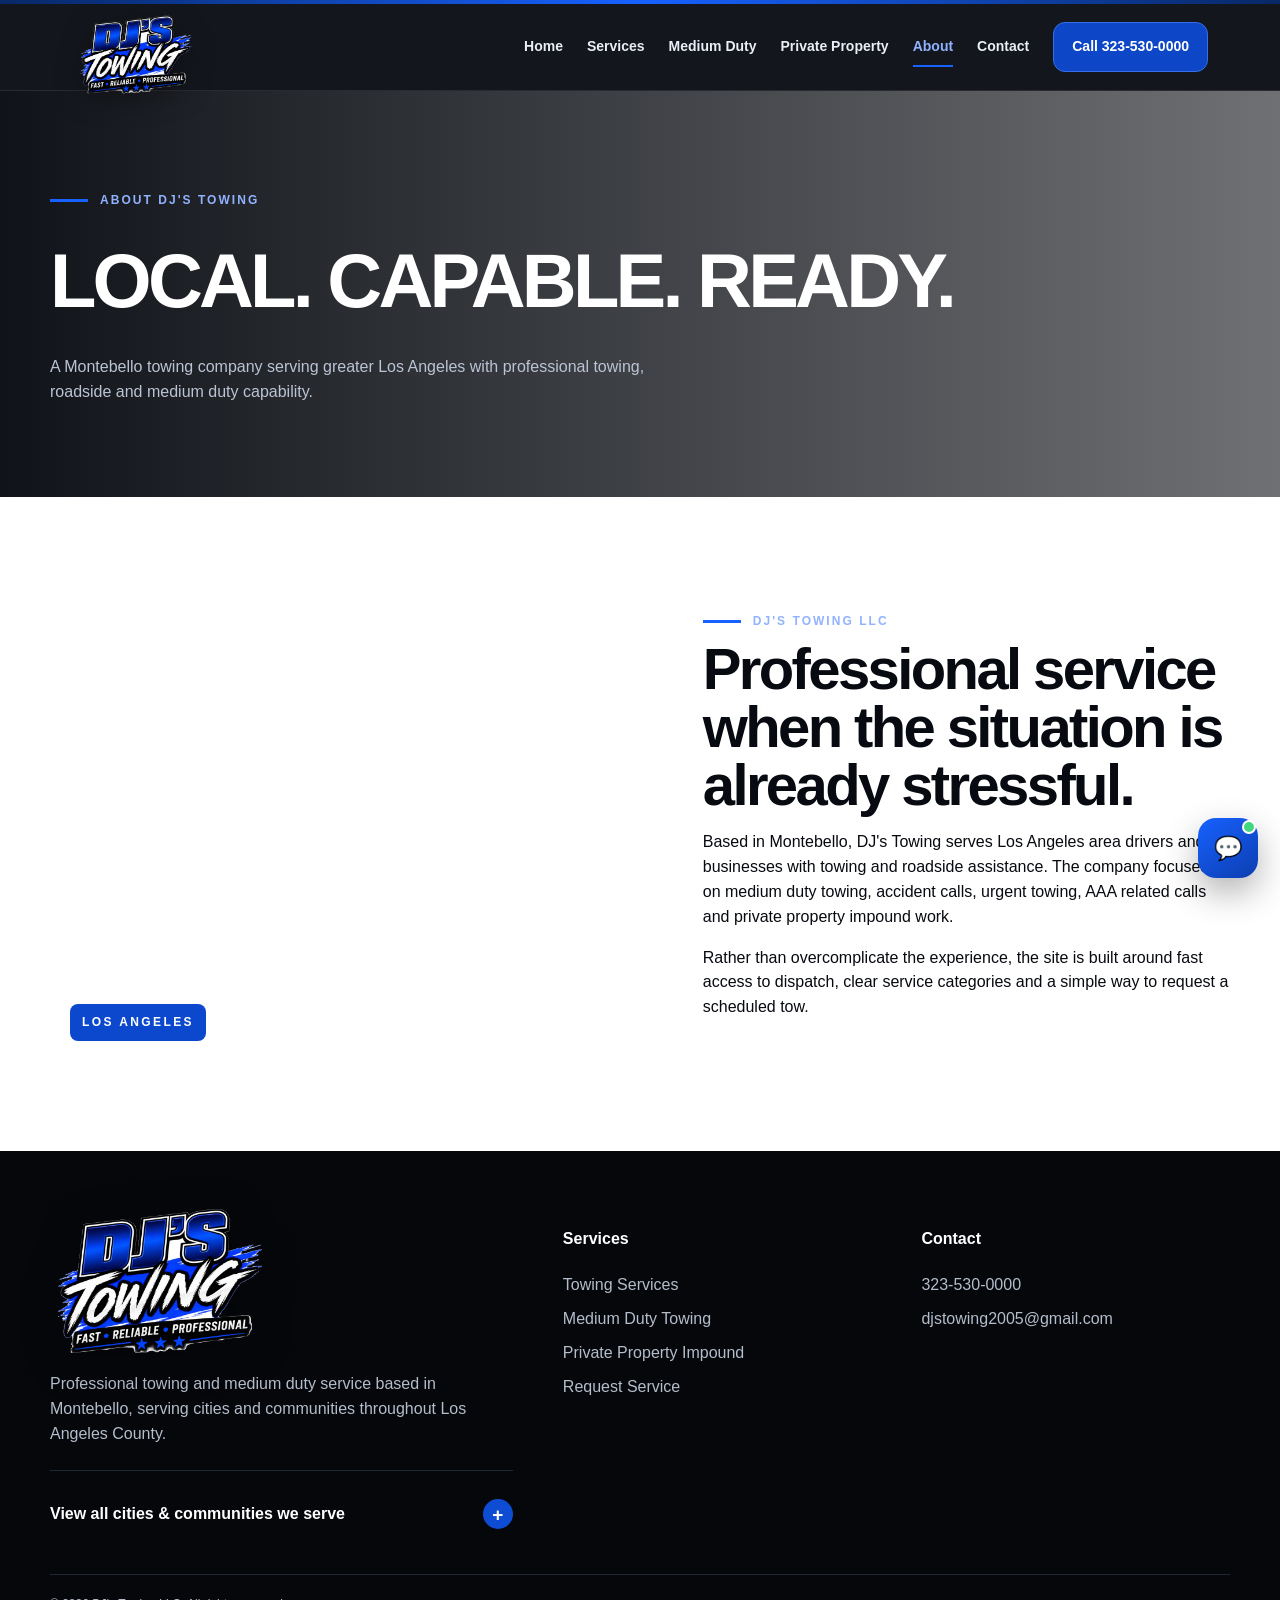
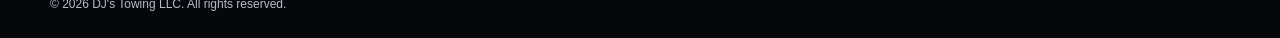
<file: about.html>
<!DOCTYPE html>
<html lang="en"><head>
<meta charset="utf-8"/>
<meta content="width=device-width,initial-scale=1,viewport-fit=cover" name="viewport"/>
<title>About DJ's Towing LLC | Montebello Towing Company</title>
<meta content="Learn about DJ's Towing LLC, a Montebello towing company serving drivers, businesses and property contacts throughout the greater Los Angeles area." name="description"/>
<meta content="index,follow,max-image-preview:large,max-snippet:-1,max-video-preview:-1" name="robots"/>
<meta content="#070a10" name="theme-color"/>
<link href="https://www.djstowingla.com/about.html" rel="canonical"/>
<link href="assets/djs-logo-full.png" rel="icon" type="image/png"/>
<link href="assets/djs-logo-full.png" rel="apple-touch-icon"/>
<meta content="en_US" property="og:locale"/>
<meta content="website" property="og:type"/>
<meta content="DJ's Towing LLC" property="og:site_name"/>
<meta content="About DJ's Towing LLC | Montebello Towing Company" property="og:title"/>
<meta content="Learn about DJ's Towing LLC, a Montebello towing company serving drivers, businesses and property contacts throughout the greater Los Angeles area." property="og:description"/>
<meta content="https://www.djstowingla.com/about.html" property="og:url"/>
<meta content="https://www.djstowingla.com/assets/instagram-amazon-van-tow.png" property="og:image"/>
<meta content="DJ's Towing LLC towing service in the Los Angeles area" property="og:image:alt"/>
<meta content="summary_large_image" name="twitter:card"/>
<meta content="About DJ's Towing LLC | Montebello Towing Company" name="twitter:title"/>
<meta content="Learn about DJ's Towing LLC, a Montebello towing company serving drivers, businesses and property contacts throughout the greater Los Angeles area." name="twitter:description"/>
<meta content="https://www.djstowingla.com/assets/instagram-amazon-van-tow.png" name="twitter:image"/>
<link href="styles.css" rel="stylesheet"/>
<script type="application/ld+json">{"@context":"https://schema.org","@type":"WebSite","@id":"https://www.djstowingla.com/#website","url":"https://www.djstowingla.com/","name":"DJ's Towing LLC","publisher":{"@id":"https://www.djstowingla.com/#business","areaServed":[{"@type":"City","name":"Montebello"},{"@type":"AdministrativeArea","name":"Los Angeles County"}]}}</script>
<script type="application/ld+json">{"@context":"https://schema.org","@type":["LocalBusiness","AutomotiveBusiness"],"@id":"https://www.djstowingla.com/#business","name":"DJ's Towing LLC","url":"https://www.djstowingla.com/","telephone":"+1-323-530-0000","email":"djstowing2005@gmail.com","image":"https://www.djstowingla.com/assets/djs-logo-full.png","logo":"https://www.djstowingla.com/assets/djs-logo-full.png","areaServed":[{"@type":"City","name":"Montebello"},{"@type":"AdministrativeArea","name":"Los Angeles County"}],"sameAs":["https://www.instagram.com/djs_towing_llc/"],"priceRange":"$$"}</script>
<script type="application/ld+json">{"@context":"https://schema.org","@type":"WebPage","@id":"https://www.djstowingla.com/about.html#webpage","url":"https://www.djstowingla.com/about.html","name":"About DJ's Towing LLC | Montebello Towing Company","description":"Learn about DJ's Towing LLC, a Montebello towing company serving drivers, businesses and property contacts throughout the greater Los Angeles area.","isPartOf":{"@id":"https://www.djstowingla.com/#website"},"about":{"@id":"https://www.djstowingla.com/#business","areaServed":[{"@type":"City","name":"Montebello"},{"@type":"AdministrativeArea","name":"Los Angeles County"}]}}</script>
</head><body><div class="topline"></div><header><nav class="nav"><a class="brand" href="index.html"><img alt="DJ's Towing LLC" src="assets/djs-logo-full.png"/></a><button aria-label="Menu" class="menu">☰</button><div class="links"><a href="index.html">Home</a><a href="services.html">Services</a><a href="medium-duty.html">Medium Duty</a><a href="private-property.html">Private Property</a><a href="about.html">About</a><a href="contact.html">Contact</a><a class="call" href="tel:+13235300000">Call 323-530-0000</a></div></nav></header><main><section class="page-hero page-hero-about"><div class="wrap"><div class="eyebrow">About DJ's Towing</div><h1>Local. Capable. Ready.</h1><p>A Montebello towing company serving greater Los Angeles with professional towing, roadside and medium duty capability.</p></div></section><section class="section"><div class="wrap split"><div class="photo"></div><div><div class="eyebrow">DJ's Towing LLC</div><h2>Professional service when the situation is already stressful.</h2><p>Based in Montebello, DJ's Towing serves Los Angeles area drivers and businesses with towing and roadside assistance. The company focuses on medium duty towing, accident calls, urgent towing, AAA related calls and private property impound work.</p><p>Rather than overcomplicate the experience, the site is built around fast access to dispatch, clear service categories and a simple way to request a scheduled tow.</p></div></div></section></main><button aria-label="Open towing assistant" class="chat">💬</button><div aria-label="DJ's Towing assistant" class="chatbox"><div class="chathead"><div class="chat-avatar"><img alt="" src="assets/djs-logo-full.png"/></div><div><div class="chat-title">DJ's Towing Assistant</div><div class="chat-status">● Online</div></div><button aria-label="Close chat" class="chat-close" type="button">×</button></div><div aria-live="polite" class="chat-messages"></div><div class="chat-options"></div><div class="chat-input-row" hidden=""><input aria-label="Chat message" class="chat-input" placeholder="Type here"/><button class="chat-send" type="button">Send</button></div><button class="chat-reset" type="button">Restart assistant</button></div><a class="mobile-call" href="tel:+13235300000">CALL DJ'S TOWING 323-530-0000</a><footer><div class="foot"><div><img alt="DJ's Towing" src="assets/djs-logo-full.png"/><p>Professional towing and medium duty service based in Montebello, serving cities and communities throughout Los Angeles County.</p><details class="service-areas"><summary>View all cities &amp; communities we serve <span>+</span></summary><div class="service-area-grid"><span>Los Angeles</span><span>East Los Angeles</span><span>West Los Angeles</span><span>South Los Angeles</span><span>North Los Angeles</span><span>Downtown Los Angeles</span><span>Central Los Angeles</span><span>Hollywood</span><span>West Hollywood</span><span>Koreatown</span><span>Mid-City</span><span>Echo Park</span><span>Silver Lake</span><span>Los Feliz</span><span>Atwater Village</span><span>Highland Park</span><span>Eagle Rock</span><span>Lincoln Heights</span><span>Boyle Heights</span><span>El Sereno</span><span>Monterey Park</span><span>Alhambra</span><span>San Gabriel</span><span>Rosemead</span><span>South Pasadena</span><span>Pasadena</span><span>Glendale</span><span>Burbank</span><span>North Hollywood</span><span>Van Nuys</span><span>Panorama City</span><span>Reseda</span><span>Northridge</span><span>Canoga Park</span><span>Woodland Hills</span><span>Tarzana</span><span>Encino</span><span>Sherman Oaks</span><span>Studio City</span><span>Sun Valley</span><span>Sunland</span><span>Tujunga</span><span>Sylmar</span><span>Pacoima</span><span>Granada Hills</span><span>Chatsworth</span><span>Arleta</span><span>Lake View Terrace</span><span>Mission Hills</span><span>San Fernando</span><span>La Crescenta</span><span>La Cañada Flintridge</span><span>Culver City</span><span>Inglewood</span><span>Hawthorne</span><span>Lennox</span><span>Gardena</span><span>Torrance</span><span>Lawndale</span><span>Redondo Beach</span><span>Manhattan Beach</span><span>Hermosa Beach</span><span>El Segundo</span><span>Compton</span><span>Lynwood</span><span>South Gate</span><span>Huntington Park</span><span>Bell</span><span>Bell Gardens</span><span>Maywood</span><span>Cudahy</span><span>Bellflower</span><span>Downey</span><span>Paramount</span><span>Norwalk</span><span>Pico Rivera</span><span>Whittier</span><span>La Mirada</span><span>La Habra</span><span>Santa Fe Springs</span><span>Commerce</span><span>Montebello</span><span>Long Beach</span><span>Carson</span><span>Lakewood</span><span>Signal Hill</span><span>Cerritos</span><span>Artesia</span><span>Palmdale</span><span>Lancaster</span><span>Santa Clarita</span><span>Valencia</span><span>Saugus</span><span>Newhall</span><span>Canyon Country</span><span>Acton</span><span>Agoura Hills</span><span>Calabasas</span><span>Westlake Village</span><span>Malibu</span><span>Pacific Palisades</span><span>Santa Monica</span><span>Venice</span><span>Mar Vista</span><span>Playa del Rey</span><span>Playa Vista</span><span>Brentwood</span><span>Bel Air</span><span>Beverly Hills</span><span>Century City</span><span>Westwood</span><span>UCLA</span><span>Baldwin Hills</span><span>Leimert Park</span><span>Crenshaw</span><span>Hyde Park</span><span>View Park</span><span>Windsor Hills</span><span>South Central Los Angeles</span><span>Watts</span><span>Florence-Graham</span><span>Vermont Square</span><span>Exposition Park</span><span>University Park</span><span>USC</span><span>Mid-City Los Angeles</span><span>Crenshaw District</span><span>Historic South-Central</span></div></details></div><div><h4>Services</h4><a href="services.html">Towing Services</a><a href="medium-duty.html">Medium Duty Towing</a><a href="private-property.html">Private Property Impound</a><a href="contact.html">Request Service</a></div><div><h4>Contact</h4><a href="tel:+13235300000">323-530-0000</a><a href="mailto:djstowing2005@gmail.com">djstowing2005@gmail.com</a></div></div><div class="copyright">© 2026 DJ's Towing LLC. All rights reserved.</div></footer><script src="script.js"></script></body></html>
</file>
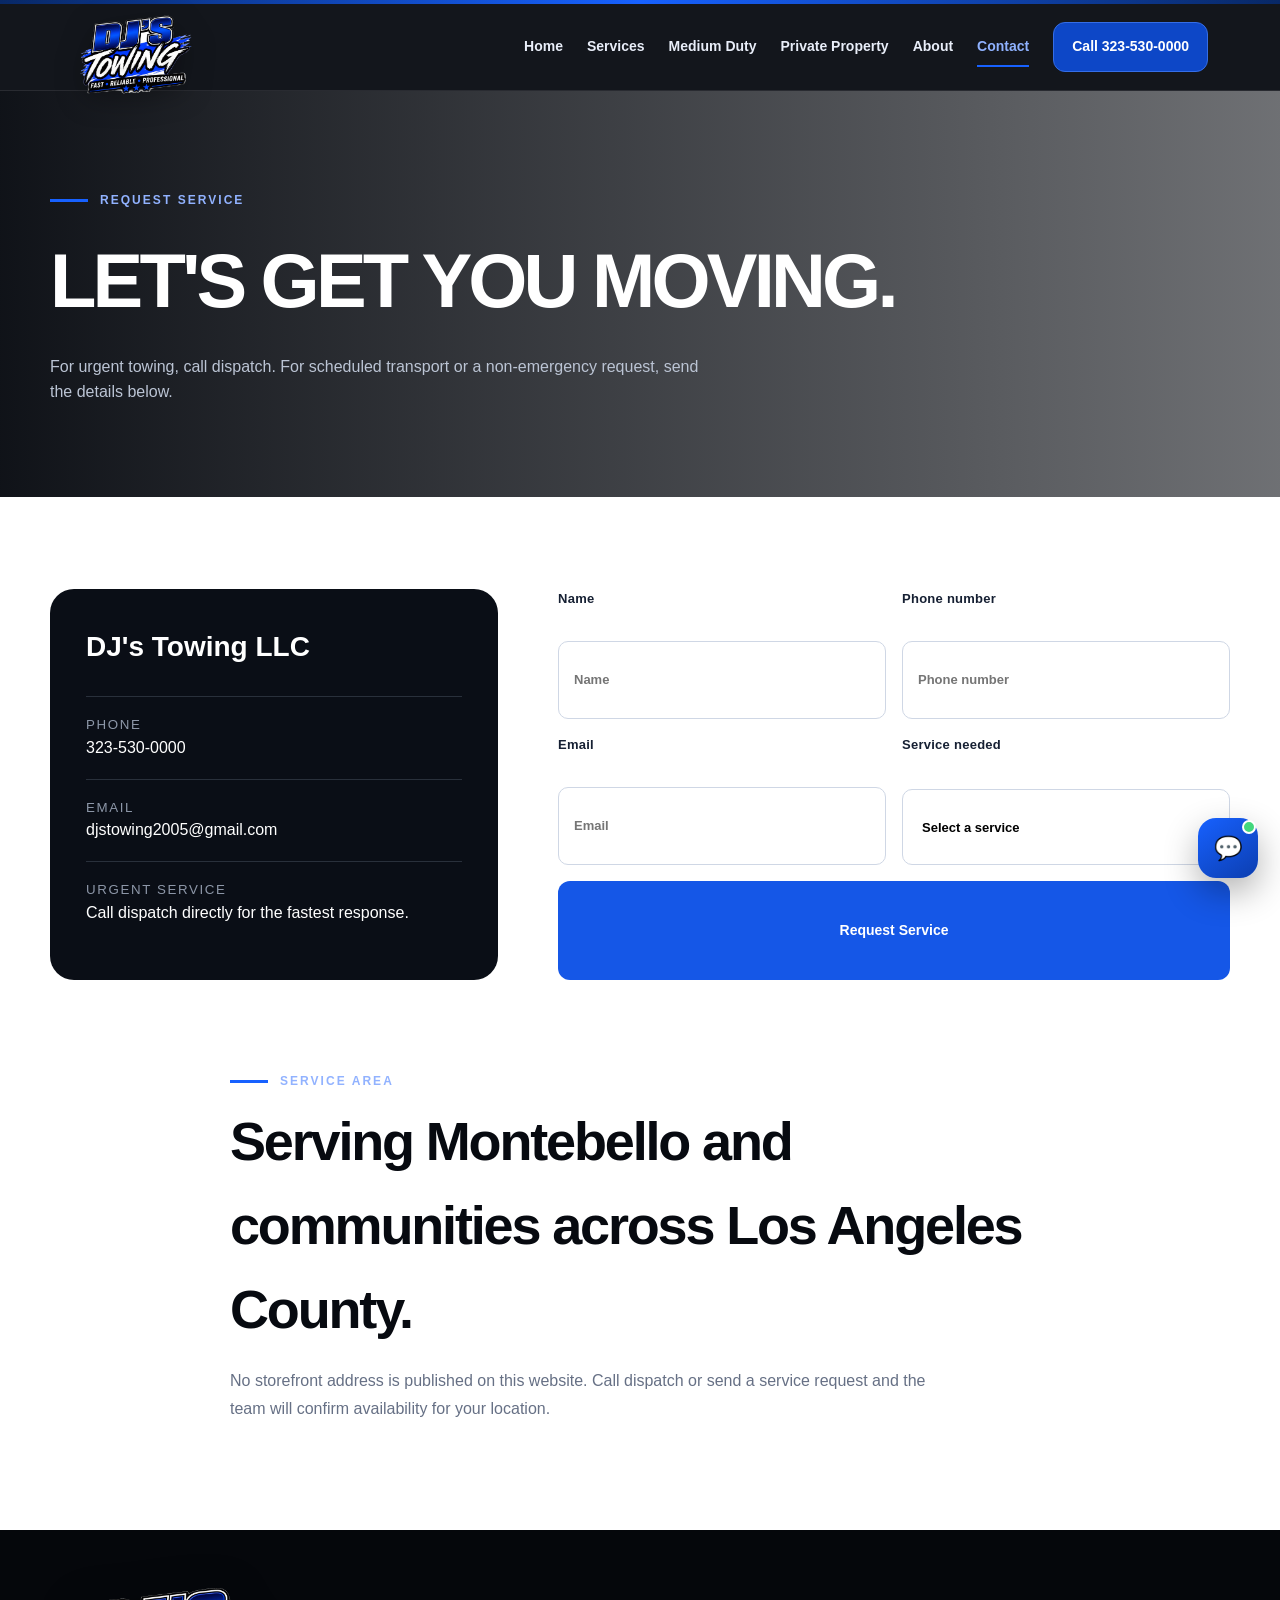
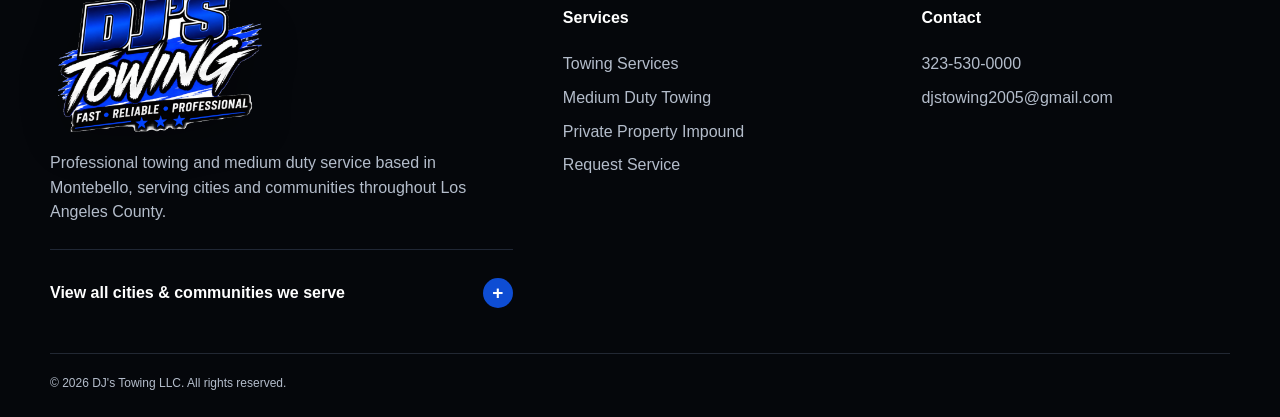
<file: contact.html>
<!DOCTYPE html>
<html lang="en"><head>
<meta charset="utf-8"/>
<meta content="width=device-width,initial-scale=1,viewport-fit=cover" name="viewport"/>
<title>Request Towing Service | DJ's Towing LLC | Montebello, CA</title>
<meta content="Request towing service from DJ's Towing LLC in Montebello, CA. Call 323-530-0000 for urgent towing or submit your pickup and vehicle details." name="description"/>
<meta content="index,follow,max-image-preview:large,max-snippet:-1,max-video-preview:-1" name="robots"/>
<meta content="#070a10" name="theme-color"/>
<link href="https://www.djstowingla.com/contact.html" rel="canonical"/>
<link href="assets/djs-logo-full.png" rel="icon" type="image/png"/>
<link href="assets/djs-logo-full.png" rel="apple-touch-icon"/>
<meta content="en_US" property="og:locale"/>
<meta content="website" property="og:type"/>
<meta content="DJ's Towing LLC" property="og:site_name"/>
<meta content="Request Towing Service | DJ's Towing LLC | Montebello, CA" property="og:title"/>
<meta content="Request towing service from DJ's Towing LLC in Montebello, CA. Call 323-530-0000 for urgent towing or submit your pickup and vehicle details." property="og:description"/>
<meta content="https://www.djstowingla.com/contact.html" property="og:url"/>
<meta content="https://www.djstowingla.com/assets/instagram-amazon-van-tow.png" property="og:image"/>
<meta content="DJ's Towing LLC towing service in the Los Angeles area" property="og:image:alt"/>
<meta content="summary_large_image" name="twitter:card"/>
<meta content="Request Towing Service | DJ's Towing LLC | Montebello, CA" name="twitter:title"/>
<meta content="Request towing service from DJ's Towing LLC in Montebello, CA. Call 323-530-0000 for urgent towing or submit your pickup and vehicle details." name="twitter:description"/>
<meta content="https://www.djstowingla.com/assets/instagram-amazon-van-tow.png" name="twitter:image"/>
<link href="styles.css" rel="stylesheet"/>
<script type="application/ld+json">{"@context":"https://schema.org","@type":"WebSite","@id":"https://www.djstowingla.com/#website","url":"https://www.djstowingla.com/","name":"DJ's Towing LLC","publisher":{"@id":"https://www.djstowingla.com/#business","areaServed":[{"@type":"City","name":"Montebello"},{"@type":"AdministrativeArea","name":"Los Angeles County"}]}}</script>
<script type="application/ld+json">{"@context":"https://schema.org","@type":["LocalBusiness","AutomotiveBusiness"],"@id":"https://www.djstowingla.com/#business","name":"DJ's Towing LLC","url":"https://www.djstowingla.com/","telephone":"+1-323-530-0000","email":"djstowing2005@gmail.com","image":"https://www.djstowingla.com/assets/djs-logo-full.png","logo":"https://www.djstowingla.com/assets/djs-logo-full.png","areaServed":[{"@type":"City","name":"Montebello"},{"@type":"AdministrativeArea","name":"Los Angeles County"}],"sameAs":["https://www.instagram.com/djs_towing_llc/"],"priceRange":"$$"}</script>
<script type="application/ld+json">{"@context":"https://schema.org","@type":"WebPage","@id":"https://www.djstowingla.com/contact.html#webpage","url":"https://www.djstowingla.com/contact.html","name":"Request Towing Service | DJ's Towing LLC | Montebello, CA","description":"Request towing service from DJ's Towing LLC in Montebello, CA. Call 323-530-0000 for urgent towing or submit your pickup and vehicle details.","isPartOf":{"@id":"https://www.djstowingla.com/#website"},"about":{"@id":"https://www.djstowingla.com/#business","areaServed":[{"@type":"City","name":"Montebello"},{"@type":"AdministrativeArea","name":"Los Angeles County"}]}}</script>
</head><body><div class="topline"></div><header><nav class="nav"><a class="brand" href="index.html"><img alt="DJ's Towing LLC" src="assets/djs-logo-full.png"/></a><button aria-label="Menu" class="menu">☰</button><div class="links"><a href="index.html">Home</a><a href="services.html">Services</a><a href="medium-duty.html">Medium Duty</a><a href="private-property.html">Private Property</a><a href="about.html">About</a><a href="contact.html">Contact</a><a class="call" href="tel:+13235300000">Call 323-530-0000</a></div></nav></header><main><section class="page-hero page-hero-contact"><div class="wrap"><div class="eyebrow">Request service</div><h1>Let's Get You Moving.</h1><p>For urgent towing, call dispatch. For scheduled transport or a non-emergency request, send the details below.</p></div></section><section class="section"><div class="wrap contact-grid"><div class="contact-card"><h3>DJ's Towing LLC</h3><div class="detail"><small>Phone</small><a href="tel:+13235300000">323-530-0000</a></div><div class="detail"><small>Email</small><a href="mailto:djstowing2005@gmail.com">djstowing2005@gmail.com</a></div><div class="detail"><small>Urgent service</small>Call dispatch directly for the fastest response.</div></div><form class="form">
<label class="form-field"><span>Name</span><input autocomplete="name" name="name" placeholder="Name" required=""/></label>
<label class="form-field"><span>Phone number</span><input autocomplete="tel" name="phone" placeholder="Phone number" required="" type="tel"/></label>
<label class="form-field"><span>Email</span><input autocomplete="email" name="email" placeholder="Email" required="" type="email"/></label>
<label class="form-field"><span>Service needed</span><select name="service" required=""><option disabled="" selected="" value="">Select a service</option><option>Towing</option><option>Medium Duty Towing</option><option>Accident Tow</option><option>Private Property / PPI</option><option>Roadside Assistance</option><option>Scheduled Transport</option></select></label>
<button class="btn primary full" type="submit">Request Service</button>
</form></div></section><section class="section" style="padding-top:0"><div class="wrap service-area-contact"><div class="eyebrow">Service area</div><h2>Serving Montebello and communities across Los Angeles County.</h2><p>No storefront address is published on this website. Call dispatch or send a service request and the team will confirm availability for your location.</p></div></section></main>
<button aria-label="Open towing assistant" class="chat">💬</button><div aria-label="DJ's Towing assistant" class="chatbox"><div class="chathead"><div class="chat-avatar"><img alt="" src="assets/djs-logo-full.png"/></div><div><div class="chat-title">DJ's Towing Assistant</div><div class="chat-status">● Online</div></div><button aria-label="Close chat" class="chat-close" type="button">×</button></div><div aria-live="polite" class="chat-messages"></div><div class="chat-options"></div><div class="chat-input-row" hidden=""><input aria-label="Chat message" class="chat-input" placeholder="Type here"/><button class="chat-send" type="button">Send</button></div><button class="chat-reset" type="button">Restart assistant</button></div><a class="mobile-call" href="tel:+13235300000">CALL DJ'S TOWING 323-530-0000</a><footer><div class="foot"><div><img alt="DJ's Towing" src="assets/djs-logo-full.png"/><p>Professional towing and medium duty service based in Montebello, serving cities and communities throughout Los Angeles County.</p><details class="service-areas"><summary>View all cities &amp; communities we serve <span>+</span></summary><div class="service-area-grid"><span>Los Angeles</span><span>East Los Angeles</span><span>West Los Angeles</span><span>South Los Angeles</span><span>North Los Angeles</span><span>Downtown Los Angeles</span><span>Central Los Angeles</span><span>Hollywood</span><span>West Hollywood</span><span>Koreatown</span><span>Mid-City</span><span>Echo Park</span><span>Silver Lake</span><span>Los Feliz</span><span>Atwater Village</span><span>Highland Park</span><span>Eagle Rock</span><span>Lincoln Heights</span><span>Boyle Heights</span><span>El Sereno</span><span>Monterey Park</span><span>Alhambra</span><span>San Gabriel</span><span>Rosemead</span><span>South Pasadena</span><span>Pasadena</span><span>Glendale</span><span>Burbank</span><span>North Hollywood</span><span>Van Nuys</span><span>Panorama City</span><span>Reseda</span><span>Northridge</span><span>Canoga Park</span><span>Woodland Hills</span><span>Tarzana</span><span>Encino</span><span>Sherman Oaks</span><span>Studio City</span><span>Sun Valley</span><span>Sunland</span><span>Tujunga</span><span>Sylmar</span><span>Pacoima</span><span>Granada Hills</span><span>Chatsworth</span><span>Arleta</span><span>Lake View Terrace</span><span>Mission Hills</span><span>San Fernando</span><span>La Crescenta</span><span>La Cañada Flintridge</span><span>Culver City</span><span>Inglewood</span><span>Hawthorne</span><span>Lennox</span><span>Gardena</span><span>Torrance</span><span>Lawndale</span><span>Redondo Beach</span><span>Manhattan Beach</span><span>Hermosa Beach</span><span>El Segundo</span><span>Compton</span><span>Lynwood</span><span>South Gate</span><span>Huntington Park</span><span>Bell</span><span>Bell Gardens</span><span>Maywood</span><span>Cudahy</span><span>Bellflower</span><span>Downey</span><span>Paramount</span><span>Norwalk</span><span>Pico Rivera</span><span>Whittier</span><span>La Mirada</span><span>La Habra</span><span>Santa Fe Springs</span><span>Commerce</span><span>Montebello</span><span>Long Beach</span><span>Carson</span><span>Lakewood</span><span>Signal Hill</span><span>Cerritos</span><span>Artesia</span><span>Palmdale</span><span>Lancaster</span><span>Santa Clarita</span><span>Valencia</span><span>Saugus</span><span>Newhall</span><span>Canyon Country</span><span>Acton</span><span>Agoura Hills</span><span>Calabasas</span><span>Westlake Village</span><span>Malibu</span><span>Pacific Palisades</span><span>Santa Monica</span><span>Venice</span><span>Mar Vista</span><span>Playa del Rey</span><span>Playa Vista</span><span>Brentwood</span><span>Bel Air</span><span>Beverly Hills</span><span>Century City</span><span>Westwood</span><span>UCLA</span><span>Baldwin Hills</span><span>Leimert Park</span><span>Crenshaw</span><span>Hyde Park</span><span>View Park</span><span>Windsor Hills</span><span>South Central Los Angeles</span><span>Watts</span><span>Florence-Graham</span><span>Vermont Square</span><span>Exposition Park</span><span>University Park</span><span>USC</span><span>Mid-City Los Angeles</span><span>Crenshaw District</span><span>Historic South-Central</span></div></details></div><div><h4>Services</h4><a href="services.html">Towing Services</a><a href="medium-duty.html">Medium Duty Towing</a><a href="private-property.html">Private Property Impound</a><a href="contact.html">Request Service</a></div><div><h4>Contact</h4><a href="tel:+13235300000">323-530-0000</a><a href="mailto:djstowing2005@gmail.com">djstowing2005@gmail.com</a></div></div><div class="copyright">© 2026 DJ's Towing LLC. All rights reserved.</div></footer><script src="script.js"></script></body></html>
</file>
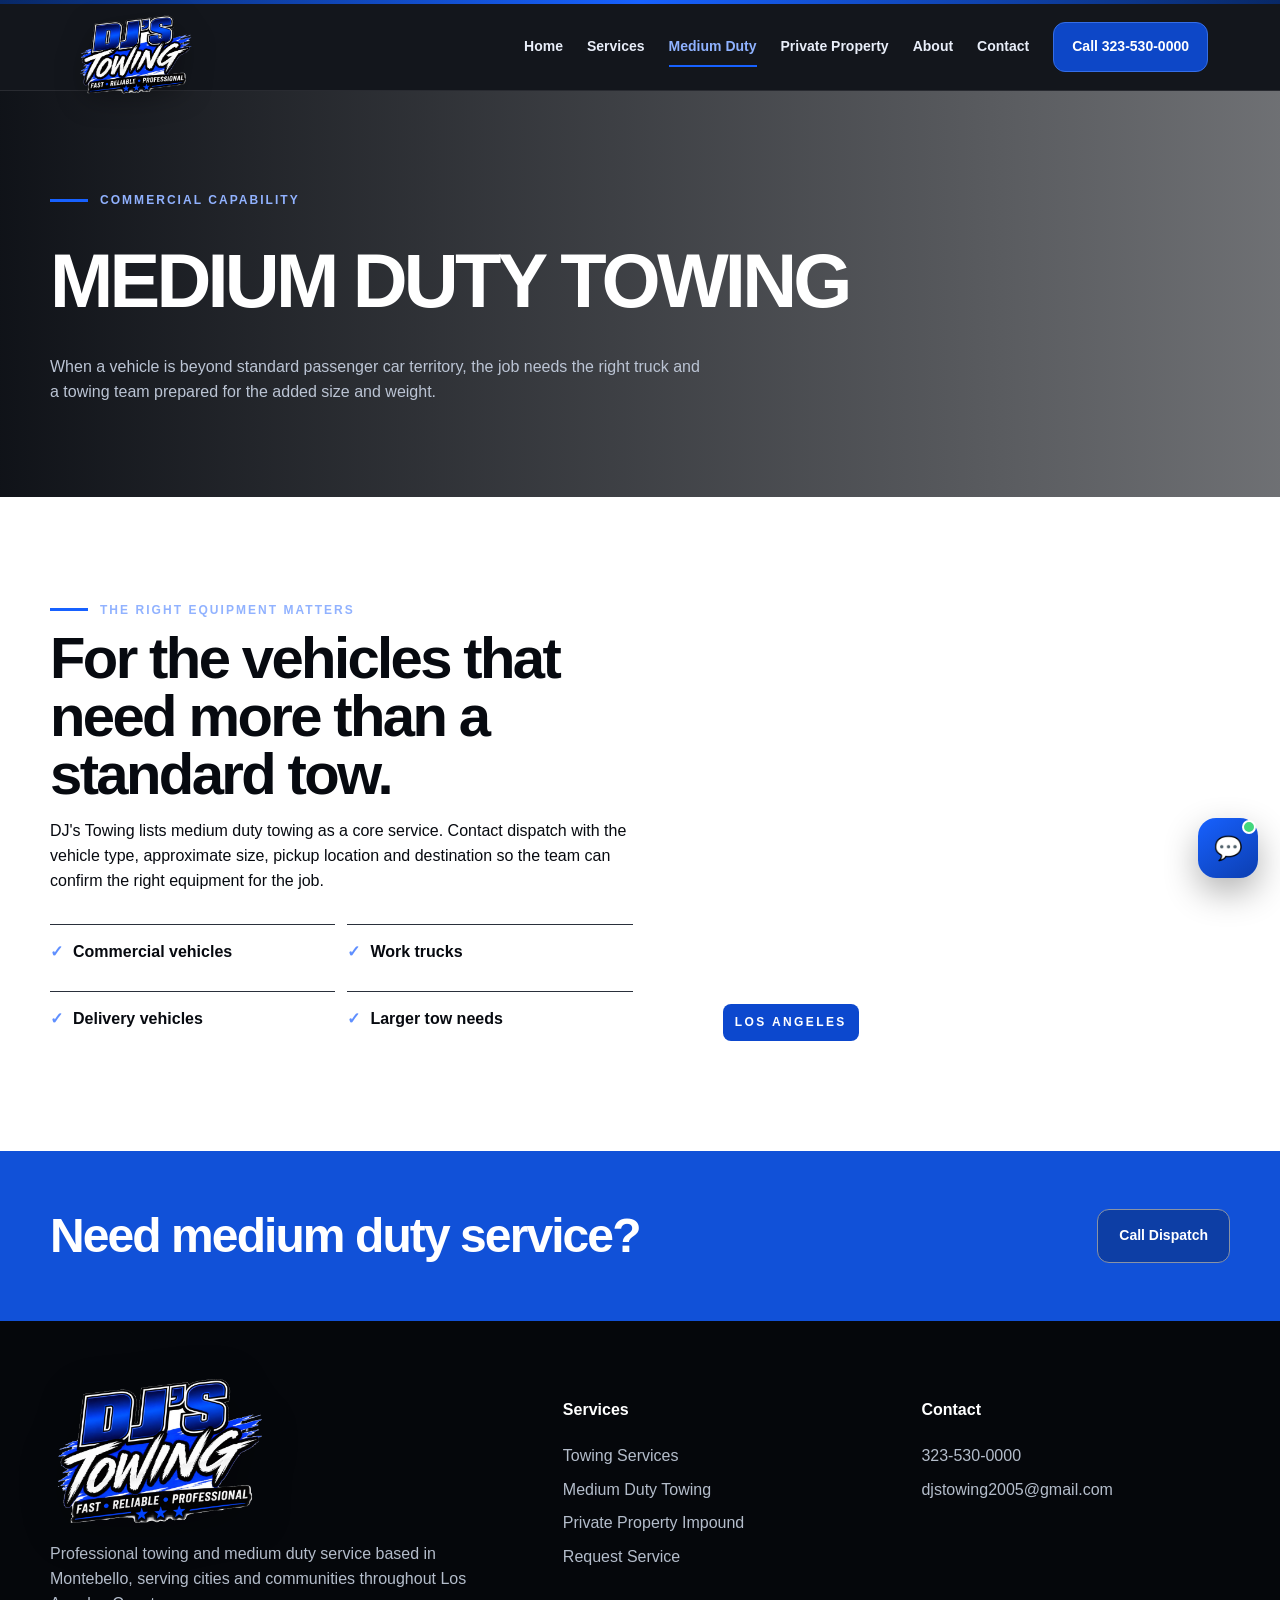
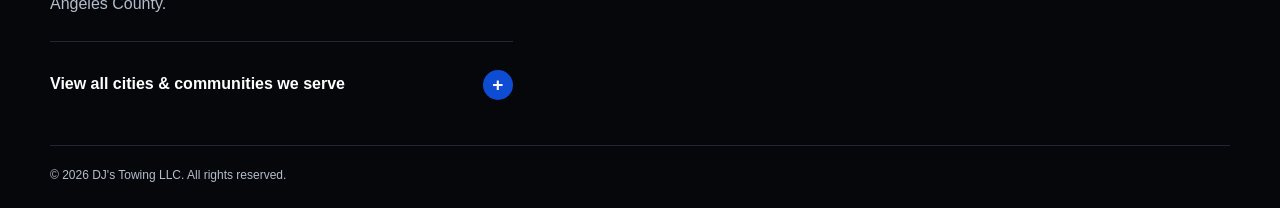
<file: medium-duty.html>
<!DOCTYPE html>
<html lang="en"><head>
<meta charset="utf-8"/>
<meta content="width=device-width,initial-scale=1,viewport-fit=cover" name="viewport"/>
<title>Medium Duty Towing in Montebello &amp; Los Angeles | DJ's Towing</title>
<meta content="Medium duty towing for work trucks, delivery vehicles, larger vans and commercial vehicles in Montebello and the greater Los Angeles area." name="description"/>
<meta content="index,follow,max-image-preview:large,max-snippet:-1,max-video-preview:-1" name="robots"/>
<meta content="#070a10" name="theme-color"/>
<link href="https://www.djstowingla.com/medium-duty.html" rel="canonical"/>
<link href="assets/djs-logo-full.png" rel="icon" type="image/png"/>
<link href="assets/djs-logo-full.png" rel="apple-touch-icon"/>
<meta content="en_US" property="og:locale"/>
<meta content="website" property="og:type"/>
<meta content="DJ's Towing LLC" property="og:site_name"/>
<meta content="Medium Duty Towing in Montebello &amp; Los Angeles | DJ's Towing" property="og:title"/>
<meta content="Medium duty towing for work trucks, delivery vehicles, larger vans and commercial vehicles in Montebello and the greater Los Angeles area." property="og:description"/>
<meta content="https://www.djstowingla.com/medium-duty.html" property="og:url"/>
<meta content="https://www.djstowingla.com/assets/instagram-amazon-van-tow.png" property="og:image"/>
<meta content="DJ's Towing LLC towing service in the Los Angeles area" property="og:image:alt"/>
<meta content="summary_large_image" name="twitter:card"/>
<meta content="Medium Duty Towing in Montebello &amp; Los Angeles | DJ's Towing" name="twitter:title"/>
<meta content="Medium duty towing for work trucks, delivery vehicles, larger vans and commercial vehicles in Montebello and the greater Los Angeles area." name="twitter:description"/>
<meta content="https://www.djstowingla.com/assets/instagram-amazon-van-tow.png" name="twitter:image"/>
<link href="styles.css" rel="stylesheet"/>
<script type="application/ld+json">{"@context":"https://schema.org","@type":"WebSite","@id":"https://www.djstowingla.com/#website","url":"https://www.djstowingla.com/","name":"DJ's Towing LLC","publisher":{"@id":"https://www.djstowingla.com/#business","areaServed":[{"@type":"City","name":"Montebello"},{"@type":"AdministrativeArea","name":"Los Angeles County"}]}}</script>
<script type="application/ld+json">{"@context":"https://schema.org","@type":["LocalBusiness","AutomotiveBusiness"],"@id":"https://www.djstowingla.com/#business","name":"DJ's Towing LLC","url":"https://www.djstowingla.com/","telephone":"+1-323-530-0000","email":"djstowing2005@gmail.com","image":"https://www.djstowingla.com/assets/djs-logo-full.png","logo":"https://www.djstowingla.com/assets/djs-logo-full.png","areaServed":[{"@type":"City","name":"Montebello"},{"@type":"AdministrativeArea","name":"Los Angeles County"}],"sameAs":["https://www.instagram.com/djs_towing_llc/"],"priceRange":"$$"}</script>
<script type="application/ld+json">{"@context":"https://schema.org","@type":"WebPage","@id":"https://www.djstowingla.com/medium-duty.html#webpage","url":"https://www.djstowingla.com/medium-duty.html","name":"Medium Duty Towing in Montebello & Los Angeles | DJ's Towing","description":"Medium duty towing for work trucks, delivery vehicles, larger vans and commercial vehicles in Montebello and the greater Los Angeles area.","isPartOf":{"@id":"https://www.djstowingla.com/#website"},"about":{"@id":"https://www.djstowingla.com/#business","areaServed":[{"@type":"City","name":"Montebello"},{"@type":"AdministrativeArea","name":"Los Angeles County"}]}}</script>
<script type="application/ld+json">{"@context":"https://schema.org","@type":"Service","name":"Medium Duty Towing","provider":{"@id":"https://www.djstowingla.com/#business","areaServed":[{"@type":"City","name":"Montebello"},{"@type":"AdministrativeArea","name":"Los Angeles County"}]},"areaServed":["Montebello, CA","Greater Los Angeles, CA"],"url":"https://www.djstowingla.com/medium-duty.html"}</script>
</head><body><div class="topline"></div><header><nav class="nav"><a class="brand" href="index.html"><img alt="DJ's Towing LLC" src="assets/djs-logo-full.png"/></a><button aria-label="Menu" class="menu">☰</button><div class="links"><a href="index.html">Home</a><a href="services.html">Services</a><a href="medium-duty.html">Medium Duty</a><a href="private-property.html">Private Property</a><a href="about.html">About</a><a href="contact.html">Contact</a><a class="call" href="tel:+13235300000">Call 323-530-0000</a></div></nav></header><main><section class="page-hero page-hero-medium"><div class="wrap"><div class="eyebrow">Commercial capability</div><h1>Medium Duty Towing</h1><p>When a vehicle is beyond standard passenger car territory, the job needs the right truck and a towing team prepared for the added size and weight.</p></div></section><section class="section"><div class="wrap split"><div><div class="eyebrow">The right equipment matters</div><h2>For the vehicles that need more than a standard tow.</h2><p>DJ's Towing lists medium duty towing as a core service. Contact dispatch with the vehicle type, approximate size, pickup location and destination so the team can confirm the right equipment for the job.</p><div class="checks"><div class="check">Commercial vehicles</div><div class="check">Work trucks</div><div class="check">Delivery vehicles</div><div class="check">Larger tow needs</div></div></div><div class="photo photo-medium"></div></div></section><section class="cta-band"><div class="cta-inner"><h2>Need medium duty service?</h2><a class="btn secondary" href="tel:+13235300000">Call Dispatch</a></div></section></main><button aria-label="Open towing assistant" class="chat">💬</button><div aria-label="DJ's Towing assistant" class="chatbox"><div class="chathead"><div class="chat-avatar"><img alt="" src="assets/djs-logo-full.png"/></div><div><div class="chat-title">DJ's Towing Assistant</div><div class="chat-status">● Online</div></div><button aria-label="Close chat" class="chat-close" type="button">×</button></div><div aria-live="polite" class="chat-messages"></div><div class="chat-options"></div><div class="chat-input-row" hidden=""><input aria-label="Chat message" class="chat-input" placeholder="Type here"/><button class="chat-send" type="button">Send</button></div><button class="chat-reset" type="button">Restart assistant</button></div><a class="mobile-call" href="tel:+13235300000">CALL DJ'S TOWING 323-530-0000</a><footer><div class="foot"><div><img alt="DJ's Towing" src="assets/djs-logo-full.png"/><p>Professional towing and medium duty service based in Montebello, serving cities and communities throughout Los Angeles County.</p><details class="service-areas"><summary>View all cities &amp; communities we serve <span>+</span></summary><div class="service-area-grid"><span>Los Angeles</span><span>East Los Angeles</span><span>West Los Angeles</span><span>South Los Angeles</span><span>North Los Angeles</span><span>Downtown Los Angeles</span><span>Central Los Angeles</span><span>Hollywood</span><span>West Hollywood</span><span>Koreatown</span><span>Mid-City</span><span>Echo Park</span><span>Silver Lake</span><span>Los Feliz</span><span>Atwater Village</span><span>Highland Park</span><span>Eagle Rock</span><span>Lincoln Heights</span><span>Boyle Heights</span><span>El Sereno</span><span>Monterey Park</span><span>Alhambra</span><span>San Gabriel</span><span>Rosemead</span><span>South Pasadena</span><span>Pasadena</span><span>Glendale</span><span>Burbank</span><span>North Hollywood</span><span>Van Nuys</span><span>Panorama City</span><span>Reseda</span><span>Northridge</span><span>Canoga Park</span><span>Woodland Hills</span><span>Tarzana</span><span>Encino</span><span>Sherman Oaks</span><span>Studio City</span><span>Sun Valley</span><span>Sunland</span><span>Tujunga</span><span>Sylmar</span><span>Pacoima</span><span>Granada Hills</span><span>Chatsworth</span><span>Arleta</span><span>Lake View Terrace</span><span>Mission Hills</span><span>San Fernando</span><span>La Crescenta</span><span>La Cañada Flintridge</span><span>Culver City</span><span>Inglewood</span><span>Hawthorne</span><span>Lennox</span><span>Gardena</span><span>Torrance</span><span>Lawndale</span><span>Redondo Beach</span><span>Manhattan Beach</span><span>Hermosa Beach</span><span>El Segundo</span><span>Compton</span><span>Lynwood</span><span>South Gate</span><span>Huntington Park</span><span>Bell</span><span>Bell Gardens</span><span>Maywood</span><span>Cudahy</span><span>Bellflower</span><span>Downey</span><span>Paramount</span><span>Norwalk</span><span>Pico Rivera</span><span>Whittier</span><span>La Mirada</span><span>La Habra</span><span>Santa Fe Springs</span><span>Commerce</span><span>Montebello</span><span>Long Beach</span><span>Carson</span><span>Lakewood</span><span>Signal Hill</span><span>Cerritos</span><span>Artesia</span><span>Palmdale</span><span>Lancaster</span><span>Santa Clarita</span><span>Valencia</span><span>Saugus</span><span>Newhall</span><span>Canyon Country</span><span>Acton</span><span>Agoura Hills</span><span>Calabasas</span><span>Westlake Village</span><span>Malibu</span><span>Pacific Palisades</span><span>Santa Monica</span><span>Venice</span><span>Mar Vista</span><span>Playa del Rey</span><span>Playa Vista</span><span>Brentwood</span><span>Bel Air</span><span>Beverly Hills</span><span>Century City</span><span>Westwood</span><span>UCLA</span><span>Baldwin Hills</span><span>Leimert Park</span><span>Crenshaw</span><span>Hyde Park</span><span>View Park</span><span>Windsor Hills</span><span>South Central Los Angeles</span><span>Watts</span><span>Florence-Graham</span><span>Vermont Square</span><span>Exposition Park</span><span>University Park</span><span>USC</span><span>Mid-City Los Angeles</span><span>Crenshaw District</span><span>Historic South-Central</span></div></details></div><div><h4>Services</h4><a href="services.html">Towing Services</a><a href="medium-duty.html">Medium Duty Towing</a><a href="private-property.html">Private Property Impound</a><a href="contact.html">Request Service</a></div><div><h4>Contact</h4><a href="tel:+13235300000">323-530-0000</a><a href="mailto:djstowing2005@gmail.com">djstowing2005@gmail.com</a></div></div><div class="copyright">© 2026 DJ's Towing LLC. All rights reserved.</div></footer><script src="script.js"></script></body></html>
</file>
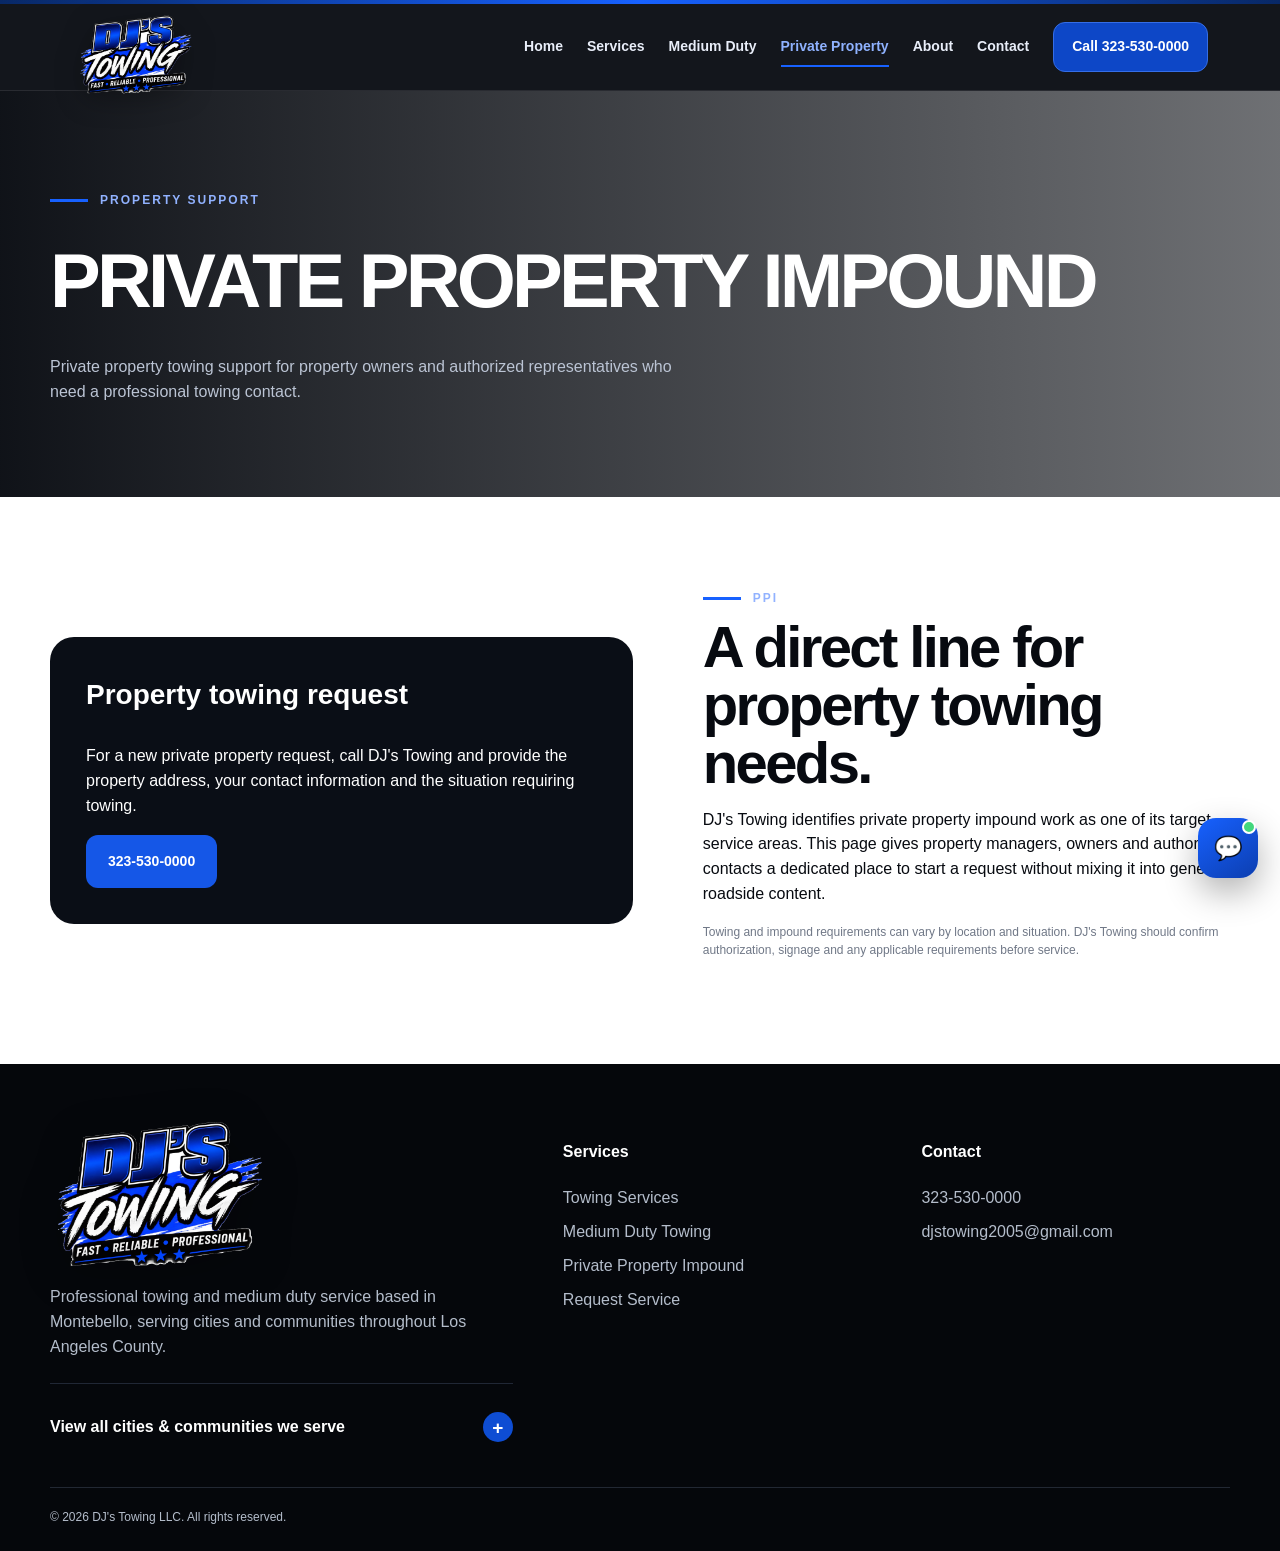
<file: private-property.html>
<!DOCTYPE html>
<html lang="en"><head>
<meta charset="utf-8"/>
<meta content="width=device-width,initial-scale=1,viewport-fit=cover" name="viewport"/>
<title>Private Property Towing &amp; Impound | Montebello, CA | DJ's Towing</title>
<meta content="Private property towing and impound support for property owners, managers and authorized representatives in Montebello and greater Los Angeles." name="description"/>
<meta content="index,follow,max-image-preview:large,max-snippet:-1,max-video-preview:-1" name="robots"/>
<meta content="#070a10" name="theme-color"/>
<link href="https://www.djstowingla.com/private-property.html" rel="canonical"/>
<link href="assets/djs-logo-full.png" rel="icon" type="image/png"/>
<link href="assets/djs-logo-full.png" rel="apple-touch-icon"/>
<meta content="en_US" property="og:locale"/>
<meta content="website" property="og:type"/>
<meta content="DJ's Towing LLC" property="og:site_name"/>
<meta content="Private Property Towing &amp; Impound | Montebello, CA | DJ's Towing" property="og:title"/>
<meta content="Private property towing and impound support for property owners, managers and authorized representatives in Montebello and greater Los Angeles." property="og:description"/>
<meta content="https://www.djstowingla.com/private-property.html" property="og:url"/>
<meta content="https://www.djstowingla.com/assets/instagram-amazon-van-tow.png" property="og:image"/>
<meta content="DJ's Towing LLC towing service in the Los Angeles area" property="og:image:alt"/>
<meta content="summary_large_image" name="twitter:card"/>
<meta content="Private Property Towing &amp; Impound | Montebello, CA | DJ's Towing" name="twitter:title"/>
<meta content="Private property towing and impound support for property owners, managers and authorized representatives in Montebello and greater Los Angeles." name="twitter:description"/>
<meta content="https://www.djstowingla.com/assets/instagram-amazon-van-tow.png" name="twitter:image"/>
<link href="styles.css" rel="stylesheet"/>
<script type="application/ld+json">{"@context":"https://schema.org","@type":"WebSite","@id":"https://www.djstowingla.com/#website","url":"https://www.djstowingla.com/","name":"DJ's Towing LLC","publisher":{"@id":"https://www.djstowingla.com/#business","areaServed":[{"@type":"City","name":"Montebello"},{"@type":"AdministrativeArea","name":"Los Angeles County"}]}}</script>
<script type="application/ld+json">{"@context":"https://schema.org","@type":["LocalBusiness","AutomotiveBusiness"],"@id":"https://www.djstowingla.com/#business","name":"DJ's Towing LLC","url":"https://www.djstowingla.com/","telephone":"+1-323-530-0000","email":"djstowing2005@gmail.com","image":"https://www.djstowingla.com/assets/djs-logo-full.png","logo":"https://www.djstowingla.com/assets/djs-logo-full.png","areaServed":[{"@type":"City","name":"Montebello"},{"@type":"AdministrativeArea","name":"Los Angeles County"}],"sameAs":["https://www.instagram.com/djs_towing_llc/"],"priceRange":"$$"}</script>
<script type="application/ld+json">{"@context":"https://schema.org","@type":"WebPage","@id":"https://www.djstowingla.com/private-property.html#webpage","url":"https://www.djstowingla.com/private-property.html","name":"Private Property Towing & Impound | Montebello, CA | DJ's Towing","description":"Private property towing and impound support for property owners, managers and authorized representatives in Montebello and greater Los Angeles.","isPartOf":{"@id":"https://www.djstowingla.com/#website"},"about":{"@id":"https://www.djstowingla.com/#business","areaServed":[{"@type":"City","name":"Montebello"},{"@type":"AdministrativeArea","name":"Los Angeles County"}]}}</script>
<script type="application/ld+json">{"@context":"https://schema.org","@type":"Service","name":"Private Property Towing and Impound","provider":{"@id":"https://www.djstowingla.com/#business","areaServed":[{"@type":"City","name":"Montebello"},{"@type":"AdministrativeArea","name":"Los Angeles County"}]},"areaServed":["Montebello, CA","Greater Los Angeles, CA"],"url":"https://www.djstowingla.com/private-property.html"}</script>
</head><body><div class="topline"></div><header><nav class="nav"><a class="brand" href="index.html"><img alt="DJ's Towing LLC" src="assets/djs-logo-full.png"/></a><button aria-label="Menu" class="menu">☰</button><div class="links"><a href="index.html">Home</a><a href="services.html">Services</a><a href="medium-duty.html">Medium Duty</a><a href="private-property.html">Private Property</a><a href="about.html">About</a><a href="contact.html">Contact</a><a class="call" href="tel:+13235300000">Call 323-530-0000</a></div></nav></header><main><section class="page-hero page-hero-private"><div class="wrap"><div class="eyebrow">Property support</div><h1>Private Property Impound</h1><p>Private property towing support for property owners and authorized representatives who need a professional towing contact.</p></div></section><section class="section"><div class="wrap split"><div class="contact-card"><h3>Property towing request</h3><p>For a new private property request, call DJ's Towing and provide the property address, your contact information and the situation requiring towing.</p><a class="btn primary" href="tel:+13235300000">323-530-0000</a></div><div><div class="eyebrow">PPI</div><h2>A direct line for property towing needs.</h2><p>DJ's Towing identifies private property impound work as one of its target service areas. This page gives property managers, owners and authorized contacts a dedicated place to start a request without mixing it into general roadside content.</p><p class="notice">Towing and impound requirements can vary by location and situation. DJ's Towing should confirm authorization, signage and any applicable requirements before service.</p></div></div></section></main><button aria-label="Open towing assistant" class="chat">💬</button><div aria-label="DJ's Towing assistant" class="chatbox"><div class="chathead"><div class="chat-avatar"><img alt="" src="assets/djs-logo-full.png"/></div><div><div class="chat-title">DJ's Towing Assistant</div><div class="chat-status">● Online</div></div><button aria-label="Close chat" class="chat-close" type="button">×</button></div><div aria-live="polite" class="chat-messages"></div><div class="chat-options"></div><div class="chat-input-row" hidden=""><input aria-label="Chat message" class="chat-input" placeholder="Type here"/><button class="chat-send" type="button">Send</button></div><button class="chat-reset" type="button">Restart assistant</button></div><a class="mobile-call" href="tel:+13235300000">CALL DJ'S TOWING 323-530-0000</a><footer><div class="foot"><div><img alt="DJ's Towing" src="assets/djs-logo-full.png"/><p>Professional towing and medium duty service based in Montebello, serving cities and communities throughout Los Angeles County.</p><details class="service-areas"><summary>View all cities &amp; communities we serve <span>+</span></summary><div class="service-area-grid"><span>Los Angeles</span><span>East Los Angeles</span><span>West Los Angeles</span><span>South Los Angeles</span><span>North Los Angeles</span><span>Downtown Los Angeles</span><span>Central Los Angeles</span><span>Hollywood</span><span>West Hollywood</span><span>Koreatown</span><span>Mid-City</span><span>Echo Park</span><span>Silver Lake</span><span>Los Feliz</span><span>Atwater Village</span><span>Highland Park</span><span>Eagle Rock</span><span>Lincoln Heights</span><span>Boyle Heights</span><span>El Sereno</span><span>Monterey Park</span><span>Alhambra</span><span>San Gabriel</span><span>Rosemead</span><span>South Pasadena</span><span>Pasadena</span><span>Glendale</span><span>Burbank</span><span>North Hollywood</span><span>Van Nuys</span><span>Panorama City</span><span>Reseda</span><span>Northridge</span><span>Canoga Park</span><span>Woodland Hills</span><span>Tarzana</span><span>Encino</span><span>Sherman Oaks</span><span>Studio City</span><span>Sun Valley</span><span>Sunland</span><span>Tujunga</span><span>Sylmar</span><span>Pacoima</span><span>Granada Hills</span><span>Chatsworth</span><span>Arleta</span><span>Lake View Terrace</span><span>Mission Hills</span><span>San Fernando</span><span>La Crescenta</span><span>La Cañada Flintridge</span><span>Culver City</span><span>Inglewood</span><span>Hawthorne</span><span>Lennox</span><span>Gardena</span><span>Torrance</span><span>Lawndale</span><span>Redondo Beach</span><span>Manhattan Beach</span><span>Hermosa Beach</span><span>El Segundo</span><span>Compton</span><span>Lynwood</span><span>South Gate</span><span>Huntington Park</span><span>Bell</span><span>Bell Gardens</span><span>Maywood</span><span>Cudahy</span><span>Bellflower</span><span>Downey</span><span>Paramount</span><span>Norwalk</span><span>Pico Rivera</span><span>Whittier</span><span>La Mirada</span><span>La Habra</span><span>Santa Fe Springs</span><span>Commerce</span><span>Montebello</span><span>Long Beach</span><span>Carson</span><span>Lakewood</span><span>Signal Hill</span><span>Cerritos</span><span>Artesia</span><span>Palmdale</span><span>Lancaster</span><span>Santa Clarita</span><span>Valencia</span><span>Saugus</span><span>Newhall</span><span>Canyon Country</span><span>Acton</span><span>Agoura Hills</span><span>Calabasas</span><span>Westlake Village</span><span>Malibu</span><span>Pacific Palisades</span><span>Santa Monica</span><span>Venice</span><span>Mar Vista</span><span>Playa del Rey</span><span>Playa Vista</span><span>Brentwood</span><span>Bel Air</span><span>Beverly Hills</span><span>Century City</span><span>Westwood</span><span>UCLA</span><span>Baldwin Hills</span><span>Leimert Park</span><span>Crenshaw</span><span>Hyde Park</span><span>View Park</span><span>Windsor Hills</span><span>South Central Los Angeles</span><span>Watts</span><span>Florence-Graham</span><span>Vermont Square</span><span>Exposition Park</span><span>University Park</span><span>USC</span><span>Mid-City Los Angeles</span><span>Crenshaw District</span><span>Historic South-Central</span></div></details></div><div><h4>Services</h4><a href="services.html">Towing Services</a><a href="medium-duty.html">Medium Duty Towing</a><a href="private-property.html">Private Property Impound</a><a href="contact.html">Request Service</a></div><div><h4>Contact</h4><a href="tel:+13235300000">323-530-0000</a><a href="mailto:djstowing2005@gmail.com">djstowing2005@gmail.com</a></div></div><div class="copyright">© 2026 DJ's Towing LLC. All rights reserved.</div></footer><script src="script.js"></script></body></html>
</file>
<file: styles.css>
:root{--blue:#1761ff;--blue2:#0d3fae;--ink:#070a10;--ink2:#0c111b;--paper:#f5f7fb;--line:#d8e0ec;--muted:#687284;--max:1180px;--radius:22px}*{box-sizing:border-box}html{scroll-behavior:smooth;scrollbar-color:#1761ff #080b12;scrollbar-width:thin}body{margin:0;font-family:Arial,Helvetica,sans-serif;background:#fff;color:var(--ink);line-height:1.55;cursor:url("data:image/svg+xml,%3Csvg xmlns='http://www.w3.org/2000/svg' width='28' height='28' viewBox='0 0 28 28'%3E%3Cpath d='M4 2L22 15H14L10 24L6.5 22.4L10 14H4Z' fill='%231761ff' stroke='%23070a10' stroke-width='1.4' stroke-linejoin='round'/%3E%3C/svg%3E") 4 2,auto}button,a,input,select,textarea{cursor:url("data:image/svg+xml,%3Csvg xmlns='http://www.w3.org/2000/svg' width='28' height='28' viewBox='0 0 28 28'%3E%3Ccircle cx='13' cy='13' r='9' fill='%231761ff'/%3E%3Ccircle cx='13' cy='13' r='3' fill='white'/%3E%3C/svg%3E") 13 13,pointer}::-webkit-scrollbar{width:11px;height:11px}::-webkit-scrollbar-track{background:#080b12}::-webkit-scrollbar-thumb{background:linear-gradient(#1761ff,#0d3fae);border:2px solid #080b12;border-radius:999px}::-webkit-scrollbar-thumb:hover{background:#2d72ff}a{color:inherit;text-decoration:none}img{max-width:100%;display:block}.topline{height:4px;background:linear-gradient(90deg,#082866,#1761ff,#082866)}header{position:sticky;top:0;z-index:50;background:rgba(5,8,14,.94);backdrop-filter:blur(14px);border-bottom:1px solid rgba(255,255,255,.09)}.nav{max-width:var(--max);height:86px;margin:auto;padding:0 22px;display:flex;align-items:center;gap:30px}.brand{display:block;border-radius:18px;overflow:hidden;border:1px solid rgba(255,255,255,.16);box-shadow:0 7px 24px rgba(0,0,0,.28)}.brand img{width:164px;height:66px;object-fit:cover;object-position:left center;border-radius:17px}.links{margin-left:auto;display:flex;gap:24px;align-items:center;color:#e9eef9;font-size:14px;font-weight:700}.links a{position:relative}.links>a:not(.call):after{content:"";position:absolute;left:0;right:100%;bottom:-9px;height:2px;background:#1761ff;transition:.2s}.links>a:not(.call):hover:after,.links>a.active:after{right:0}.links a:hover,.links a.active{color:#8fb2ff}.call{padding:13px 18px;border:1px solid #356ee6;background:#0d47c7;color:#fff;border-radius:12px}.menu{display:none;margin-left:auto;background:none;border:0;color:white;font-size:28px}.hero{min-height:650px;background:linear-gradient(90deg,rgba(4,7,13,.97) 0%,rgba(4,7,13,.78) 48%,rgba(4,7,13,.22) 100%),url('https://images.unsplash.com/photo-1703130931523-5113aa0d4c3c?auto=format&fit=crop&fm=jpg&q=80&w=1800') center/cover;display:flex;align-items:center;color:#fff;position:relative;overflow:hidden}.hero:after{content:"";position:absolute;inset:auto 0 0;height:100px;background:linear-gradient(transparent,#0a0e16)}.hero-inner{width:100%;max-width:var(--max);margin:auto;padding:76px 22px;position:relative;z-index:1}.eyebrow{display:flex;align-items:center;gap:12px;text-transform:uppercase;font-weight:800;letter-spacing:.17em;font-size:12px;color:#91b2ff}.eyebrow:before{content:"";width:38px;height:3px;background:#1761ff}.hero h1{font-size:clamp(48px,7vw,86px);line-height:.94;letter-spacing:-.055em;max-width:820px;margin:18px 0 24px;text-transform:uppercase}.hero p{max-width:610px;font-size:18px;color:#d8deea;margin-bottom:30px}.actions{display:flex;gap:12px;flex-wrap:wrap}.btn{display:inline-flex;align-items:center;justify-content:center;padding:15px 21px;font-weight:800;font-size:14px;border:1px solid transparent;border-radius:12px;transition:.2s}.btn:hover{transform:translateY(-2px)}.btn.primary{background:#1557e7;color:#fff}.btn.secondary{border-color:#8993a5;color:#fff;background:rgba(0,0,0,.24)}.trust{background:#0a0e16;color:white}.trust-row{max-width:var(--max);margin:auto;display:grid;grid-template-columns:repeat(4,1fr)}.trust-item{padding:23px 22px;border-right:1px solid #232a36}.trust-item:last-child{border:0}.trust-item strong{display:block;font-size:16px}.trust-item span{font-size:12px;color:#9ea7b7;text-transform:uppercase;letter-spacing:.1em}.section{padding:92px 22px}.wrap{max-width:var(--max);margin:auto}.section-head{display:flex;justify-content:space-between;gap:50px;align-items:end;margin-bottom:42px}.section-head h2,.split h2{font-size:clamp(36px,5vw,58px);line-height:1;letter-spacing:-.045em;margin:10px 0}.section-head p{max-width:520px;color:var(--muted)}
/* Human-designed editorial service section */
.service-showcase{display:grid;grid-template-columns:1.12fr .88fr;gap:18px}.feature-service{min-height:520px;position:relative;border-radius:28px;overflow:hidden;background:#0b1019;color:#fff}.feature-service img{width:100%;height:100%;position:absolute;inset:0;object-fit:cover}.feature-service:after{content:"";position:absolute;inset:0;background:linear-gradient(180deg,rgba(2,5,10,.08),rgba(2,5,10,.9) 78%)}.feature-copy{position:absolute;z-index:2;left:30px;right:30px;bottom:28px}.feature-copy small,.mini-service small{color:#8fb2ff;font-weight:900;letter-spacing:.14em;text-transform:uppercase}.feature-copy h3{font-size:34px;margin:8px 0 8px;line-height:1}.feature-copy p{max-width:560px;color:#d2d9e5;margin:0 0 16px}.feature-link{display:inline-flex;align-items:center;gap:10px;font-weight:900}.feature-link span{display:grid;place-items:center;width:34px;height:34px;border-radius:50%;background:#1761ff}.service-stack{display:grid;grid-template-rows:1fr 1fr;gap:18px}.mini-service{position:relative;min-height:250px;border-radius:28px;overflow:hidden;color:white;background:#0b1019}.mini-service img{position:absolute;inset:0;width:100%;height:100%;object-fit:cover}.mini-service:after{content:"";position:absolute;inset:0;background:linear-gradient(90deg,rgba(4,7,13,.9),rgba(4,7,13,.28))}.mini-copy{position:absolute;z-index:2;left:26px;right:24px;bottom:24px}.mini-copy h3{font-size:25px;margin:7px 0}.mini-copy p{margin:0;color:#d8dfeb;font-size:14px;max-width:370px}.service-ribbon{display:grid;grid-template-columns:repeat(3,1fr);gap:12px;margin-top:18px}.ribbon-item{padding:20px;border-radius:18px;background:#f3f6fb;border:1px solid #dce4ef;display:flex;gap:15px;align-items:center;transition:.2s}.ribbon-item:hover{background:#eaf0fb;transform:translateY(-2px)}.ribbon-icon{width:44px;height:44px;flex:0 0 44px;border-radius:14px;background:#0b47d8;color:#fff;display:grid;place-items:center;font-size:20px}.ribbon-item strong{display:block}.ribbon-item span{font-size:13px;color:var(--muted)}
.dark{background:#070a10;color:#fff}.split{display:grid;grid-template-columns:1.05fr .95fr;gap:70px;align-items:center}.photo{min-height:470px;background:url('https://images.unsplash.com/photo-1681701379352-8da89ec7c9a6?auto=format&fit=crop&fm=jpg&q=82&w=1400') center/cover;position:relative;border-radius:24px;overflow:hidden}.photo.photo-medium{background-image:url('https://images.unsplash.com/photo-1486006920555-c77dcf18193c?auto=format&fit=crop&fm=jpg&q=82&w=1400')}.photo:after{content:"LOS ANGELES";position:absolute;bottom:18px;left:20px;font-size:12px;font-weight:900;letter-spacing:.2em;background:#0c48ce;color:#fff;padding:9px 12px;border-radius:8px}.checks{display:grid;grid-template-columns:1fr 1fr;gap:12px;margin-top:30px}.check{padding:15px 0;border-top:1px solid #2a303b;font-weight:700}.check:before{content:"✓";color:#5f8fff;margin-right:10px}.gallery-strip{display:grid;grid-template-columns:1.35fr .8fr .8fr;grid-auto-rows:230px;gap:14px}.gallery-strip img{width:100%;height:100%;object-fit:cover;border-radius:20px}.gallery-strip img:first-child{grid-row:span 2}.cta-band{background:#1151d8;color:white;padding:48px 22px}.cta-inner{max-width:var(--max);margin:auto;display:flex;align-items:center;justify-content:space-between;gap:30px}.cta-inner h2{margin:0;font-size:clamp(30px,4vw,48px);letter-spacing:-.04em}.page-hero{background:linear-gradient(90deg,rgba(6,9,15,.96),rgba(6,9,15,.70));color:white;padding:100px 22px 76px}.page-hero .wrap{max-width:var(--max)}.page-hero h1{font-size:clamp(44px,7vw,76px);margin:12px 0;letter-spacing:-.05em;text-transform:uppercase}.page-hero p{max-width:650px;color:#bbc4d4}.contact-grid{display:grid;grid-template-columns:.8fr 1.2fr;gap:60px}.contact-card{background:#0a0e16;color:#fff;padding:36px;border-radius:24px}.contact-card h3{font-size:28px;margin-top:0}.detail{padding:18px 0;border-top:1px solid #29303b}.detail small{display:block;color:#8d97a8;text-transform:uppercase;letter-spacing:.12em}.form{display:grid;grid-template-columns:1fr 1fr;gap:16px}.form input,.form select,.form textarea{width:100%;padding:15px;border:1px solid #cfd7e5;background:#fff;font:inherit;border-radius:10px}.form textarea{min-height:140px;resize:vertical}.full{grid-column:1/-1}.form button{cursor:pointer}.notice{font-size:12px;color:#707887}.map-shell{border-radius:24px;overflow:hidden;border:1px solid var(--line);background:#0a0e16}.map-shell iframe{display:block;width:100%;height:430px;border:0}.map-meta{display:flex;justify-content:space-between;gap:20px;padding:17px 20px;background:#0a0e16;color:#fff}.map-meta span{color:#aab5c6;font-size:13px}
/* Interactive chatbot */
.chat{position:fixed;right:22px;bottom:22px;z-index:60;border:0;border-radius:18px;width:60px;height:60px;background:linear-gradient(145deg,#1761ff,#0c3eb0);color:white;font-size:23px;box-shadow:0 14px 34px rgba(0,0,0,.3);display:grid;place-items:center}.chat:after{content:"";position:absolute;width:10px;height:10px;background:#42d77d;border:2px solid #fff;border-radius:50%;right:2px;top:2px}.chatbox{position:fixed;right:22px;bottom:94px;width:370px;max-height:570px;background:#fff;border:1px solid #cfd7e5;border-radius:20px;box-shadow:0 24px 70px rgba(0,0,0,.3);z-index:60;display:none;overflow:hidden}.chatbox.open{display:flex;flex-direction:column}.chathead{background:#090d15;color:white;padding:16px 17px;display:flex;align-items:center;gap:11px}.chat-avatar{width:38px;height:38px;border-radius:12px;overflow:hidden;border:1px solid #33405a}.chat-avatar img{width:100%;height:100%;object-fit:cover}.chat-title{font-weight:900;line-height:1.1}.chat-status{font-size:11px;color:#7ee29f;margin-top:3px}.chat-close{margin-left:auto;background:transparent;border:0;color:#9ea9ba;font-size:22px}.chat-messages{padding:16px;background:#f4f7fb;overflow:auto;min-height:260px;max-height:360px}.bubble{max-width:84%;padding:11px 13px;border-radius:15px;margin:0 0 10px;font-size:13px;line-height:1.4}.bubble.bot{background:#fff;border:1px solid #dce3ee;border-top-left-radius:5px}.bubble.user{background:#1557e7;color:#fff;margin-left:auto;border-top-right-radius:5px}.chat-options{padding:12px 14px;display:grid;gap:8px;border-top:1px solid #e1e6ee;background:#fff}.chat-option{width:100%;text-align:left;border:1px solid #cbd5e4;background:#fff;padding:11px 12px;border-radius:11px;font-weight:800;color:#152038}.chat-option:hover{border-color:#1761ff;background:#f0f5ff}.chat-input-row{display:flex;gap:8px;padding:11px 14px 14px;background:#fff}.chat-input-row input{flex:1;min-width:0;border:1px solid #cbd5e4;border-radius:11px;padding:11px 12px;font:inherit}.chat-send{border:0;border-radius:11px;background:#1557e7;color:#fff;font-weight:900;padding:0 14px}.chat-reset{font-size:11px;color:#6f7887;text-align:center;padding:0 14px 10px;background:#fff;border:0}.chat-urgent{display:block;background:#0b47d8;color:#fff;text-align:center;padding:11px;border-radius:10px;font-weight:900;margin-top:8px}.service-list-alt{display:grid;gap:14px}.service-row{display:grid;grid-template-columns:120px 1fr auto;gap:24px;align-items:center;padding:14px;border-radius:20px;border:1px solid #dbe3ef;background:#fff}.service-row img{width:120px;height:92px;object-fit:cover;border-radius:14px}.service-row h3{margin:0 0 4px}.service-row p{margin:0;color:var(--muted);font-size:14px}.service-row .go{width:42px;height:42px;border-radius:50%;display:grid;place-items:center;background:#0b47d8;color:#fff;font-size:20px}footer{background:#05070b;color:#b4bdcb;padding:55px 22px 24px}.foot{max-width:var(--max);margin:auto;display:grid;grid-template-columns:1.5fr 1fr 1fr;gap:50px}.foot img{width:170px;border-radius:18px}.foot h4{color:#fff}.foot a{display:block;margin:9px 0}.copyright{max-width:var(--max);margin:35px auto 0;padding-top:20px;border-top:1px solid #222833;font-size:12px}.mobile-call{display:none}
@media(max-width:850px){body{padding-bottom:48px}.links{display:none;position:absolute;top:82px;left:0;right:0;background:#080b12;padding:22px;flex-direction:column;align-items:flex-start}.links.open{display:flex}.menu{display:block}.nav{height:78px}.brand img{width:138px;height:58px}.hero{min-height:590px;background-position:63% center}.hero-inner{padding-top:60px}.trust-row{grid-template-columns:1fr 1fr}.trust-item:nth-child(2){border-right:0}.section{padding:70px 20px}.section-head{display:block}.service-showcase{grid-template-columns:1fr}.feature-service{min-height:440px}.service-ribbon{grid-template-columns:1fr}.split,.contact-grid{grid-template-columns:1fr;gap:36px}.photo{min-height:330px}.gallery-strip{grid-template-columns:1fr 1fr;grid-auto-rows:180px}.gallery-strip img:first-child{grid-column:1/-1;grid-row:auto}.cta-inner{display:block}.cta-inner .btn{margin-top:22px}.foot{grid-template-columns:1fr}.form{grid-template-columns:1fr}.full{grid-column:auto}.mobile-call{display:block;position:fixed;bottom:0;left:0;right:0;z-index:55;background:#0e4dd3;color:white;text-align:center;padding:13px;font-weight:900}.chat{bottom:68px}.chatbox{bottom:136px;right:12px;width:calc(100% - 24px);max-height:64vh}.service-row{grid-template-columns:88px 1fr auto;gap:13px}.service-row img{width:88px;height:78px}.map-shell iframe{height:350px}.map-meta{display:block}.map-meta span{display:block;margin-top:4px}}@media(max-width:520px){.hero h1{font-size:46px}.trust-row{grid-template-columns:1fr 1fr}.feature-service{min-height:400px}.service-row{grid-template-columns:1fr}.service-row img{width:100%;height:160px}.service-row .go{display:none}.gallery-strip{grid-template-columns:1fr}.gallery-strip img{height:190px}.chatbox{max-height:68vh}.checks{grid-template-columns:1fr}}

/* 2026 visual refinement */
.brand{width:86px;height:68px;border-radius:999px;padding:4px;background:#050912;display:grid;place-items:center;overflow:hidden;border:1px solid rgba(95,143,255,.55);box-shadow:0 0 0 4px rgba(23,97,255,.08),0 10px 30px rgba(0,0,0,.34)}
.brand img{width:100%;height:100%;object-fit:contain;object-position:center;border-radius:999px}
.foot img{width:118px;height:104px;object-fit:contain;border-radius:999px;border:1px solid #263957;padding:5px;background:#070b12}
.chat-avatar{border-radius:999px;background:#070b12;padding:2px}.chat-avatar img{object-fit:contain;border-radius:999px}

.services-scene{background:linear-gradient(180deg,#fff 0%,#f7f9fd 100%)}
.service-rail{display:grid;grid-template-columns:1.2fr .8fr;grid-template-rows:245px 245px;gap:16px}
.service-panel{position:relative;overflow:hidden;border-radius:28px;background:#08101b;color:#fff;isolation:isolate;min-width:0}
.service-panel-wide{grid-row:1/3}.service-panel-tall{grid-column:2}.service-panel-short{grid-column:2}
.service-panel img{position:absolute;inset:0;width:100%;height:100%;object-fit:cover;transition:transform .55s cubic-bezier(.2,.7,.2,1)}
.service-panel-shade{position:absolute;inset:0;background:linear-gradient(180deg,rgba(4,7,12,.04) 18%,rgba(4,7,12,.92) 92%),linear-gradient(90deg,rgba(4,7,12,.48),transparent 70%);z-index:1}
.service-panel-copy{position:absolute;z-index:2;left:28px;right:26px;bottom:26px}
.service-panel-wide .service-panel-copy{left:34px;bottom:34px;max-width:620px}.service-kicker{display:block;color:#8fb6ff;text-transform:uppercase;letter-spacing:.14em;font-weight:900;font-size:11px;margin-bottom:8px}.service-panel h3{font-size:clamp(25px,3vw,42px);line-height:1;margin:0 0 10px;letter-spacing:-.035em}.service-panel:not(.service-panel-wide) h3{font-size:27px}.service-panel p{max-width:540px;margin:0;color:#d5deeb;font-size:14px}.service-jump{display:inline-flex;align-items:center;gap:11px;margin-top:18px;font-weight:900;font-size:13px}.service-jump b{display:grid;place-items:center;width:34px;height:34px;border-radius:50%;background:#1761ff;font-size:17px}.service-panel:hover img{transform:scale(1.035)}
.service-lanes{display:grid;grid-template-columns:repeat(3,1fr);gap:0;margin-top:18px;border:1px solid #d8e1ef;border-radius:22px;overflow:hidden;background:#fff}
.service-lane{display:grid;grid-template-columns:auto 1fr auto;align-items:center;gap:14px;padding:20px 22px;min-height:92px;border-right:1px solid #d8e1ef;transition:background .2s,transform .2s}.service-lane:last-child{border-right:0}.service-lane:hover{background:#eef4ff}.lane-number{font-size:11px;color:#1761ff;font-weight:900;letter-spacing:.14em}.service-lane strong{display:block;font-size:15px}.service-lane small{display:block;color:#687284;margin-top:3px}.lane-arrow{width:34px;height:34px;border-radius:50%;display:grid;place-items:center;border:1px solid #b9c7dc;color:#1761ff}

.map-shell-live{position:relative;border:1px solid #202b3c;background:#080c13;box-shadow:inset 0 0 0 1px rgba(255,255,255,.02)}


.chatbox{background:#090e17;border-color:#26344b;color:#fff}.chathead{background:linear-gradient(135deg,#07101d,#0d1a2c)}.chat-messages{background:#0b111b}.bubble.bot{background:#121b29;border-color:#25344b;color:#eaf0fa}.bubble.user{background:linear-gradient(135deg,#1761ff,#0d49cf)}.chat-options{background:#0c131f;border-color:#26344b}.chat-option{background:#111b29;color:#eaf0fa;border-color:#2b3e5a;border-radius:14px;padding:12px 13px}.chat-option:hover{background:#14243c;border-color:#1761ff}.chat-input-row{background:#0c131f}.chat-input-row input{background:#111b29;border-color:#2b3e5a;color:#fff}.chat-input-row input::placeholder{color:#78879d}.chat-reset{background:#0c131f;color:#8796aa;padding-top:2px}.chat-flowbar{padding:9px 14px 11px;background:#09101a;border-bottom:1px solid #243147}.chat-flowbar-top{display:flex;align-items:center;justify-content:space-between;font-size:10px;text-transform:uppercase;letter-spacing:.11em;color:#8fa0b7;margin-bottom:7px}.chat-progress{height:4px;border-radius:999px;background:#1b2737;overflow:hidden}.chat-progress span{display:block;height:100%;background:linear-gradient(90deg,#1761ff,#5d91ff);width:0;transition:width .25s}.chat-back{border:0;background:none;color:#9bb9ff;font-size:11px;padding:0}.chat-summary{display:grid;gap:7px;margin-top:8px}.chat-summary-row{display:flex;justify-content:space-between;gap:12px;padding-top:7px;border-top:1px solid #253248}.chat-summary-row span:first-child{color:#8c9aae}.chat-summary-row span:last-child{text-align:right;font-weight:700;color:#fff}.chat-urgent{background:linear-gradient(135deg,#1761ff,#0d49cf)}

@media(max-width:850px){.brand{width:76px;height:60px}.service-rail{grid-template-columns:1fr;grid-template-rows:none}.service-panel-wide,.service-panel-tall,.service-panel-short{grid-column:auto;grid-row:auto;min-height:360px}.service-panel:not(.service-panel-wide){min-height:300px}.service-lanes{grid-template-columns:1fr}.service-lane{border-right:0;border-bottom:1px solid #d8e1ef}.service-lane:last-child{border-bottom:0}.map-badge{left:12px;top:12px;right:12px}.map-meta{display:grid;grid-template-columns:1fr}.map-meta a{margin-left:0}}
@media(max-width:520px){.service-panel-wide,.service-panel-tall,.service-panel-short{min-height:330px}.service-panel-copy,.service-panel-wide .service-panel-copy{left:20px;right:20px;bottom:20px}.service-panel:not(.service-panel-wide) h3{font-size:24px}.service-lane{padding:18px 16px}.map-badge{font-size:12px}}

.page-hero-about{background-image:linear-gradient(90deg,rgba(6,9,15,.96),rgba(6,9,15,.58)),url("https://images.unsplash.com/photo-1486262715619-67b85e0b08d3?auto=format&fit=crop&fm=jpg&q=82&w=1400");background-position:center;background-size:cover}
.page-hero-contact{background-image:linear-gradient(90deg,rgba(6,9,15,.96),rgba(6,9,15,.58)),url("https://images.unsplash.com/photo-1742069028920-c2acf52aaa9e?auto=format&fit=crop&fm=jpg&q=80&w=1800");background-position:center;background-size:cover}
.page-hero-medium{background-image:linear-gradient(90deg,rgba(6,9,15,.96),rgba(6,9,15,.58)),url("https://images.unsplash.com/photo-1728117190970-2583f89dfa15?auto=format&fit=crop&fm=jpg&q=80&w=1800");background-position:center;background-size:cover}
.page-hero-private{background-image:linear-gradient(90deg,rgba(6,9,15,.96),rgba(6,9,15,.58)),url("https://images.unsplash.com/photo-1673187139211-1e7ec3dd60ec?auto=format&fit=crop&fm=jpg&q=80&w=1800");background-position:center;background-size:cover}
.page-hero-services{background-image:linear-gradient(90deg,rgba(6,9,15,.96),rgba(6,9,15,.58)),url("https://images.unsplash.com/photo-1777734795520-e18b5e40de5b?auto=format&fit=crop&fm=jpg&q=80&w=1800");background-position:center;background-size:cover}

.map-shell-live{position:relative;min-height:500px;background:#07101c;border-color:#26364f}.map-shell-live .service-map-frame{display:block;width:100%;height:500px;border:0;filter:grayscale(1) invert(.92) hue-rotate(180deg) brightness(.74) contrast(1.15);background:#07101c}.map-shell-live .map-badge{position:absolute;left:18px;top:18px;z-index:3;display:flex;align-items:center;gap:12px;padding:14px 16px;border-radius:16px;background:rgba(5,12,24,.92);border:1px solid #31517f;color:white;backdrop-filter:blur(10px)}.map-shell-live .map-badge small{display:block;color:#aab5c6;margin-top:2px}.map-dot{width:11px;height:11px;border-radius:50%;background:#2f7cff;box-shadow:0 0 0 7px rgba(47,124,255,.18)}.map-shell-live .map-meta{position:absolute;left:0;right:0;bottom:0;z-index:3;background:linear-gradient(90deg,rgba(5,12,24,.96),rgba(5,12,24,.90));border-top:1px solid #25344b}.map-shell-live .map-meta a{margin-left:auto;color:#8db4ff;font-weight:800}.map-shell-live:after{content:"";position:absolute;inset:0;pointer-events:none;box-shadow:inset 0 0 0 1px rgba(255,255,255,.04)}@media(max-width:700px){.map-shell-live,.map-shell-live .service-map-frame{min-height:420px;height:420px}.map-shell-live .map-badge{left:12px;top:12px;right:12px}.map-shell-live .map-meta{position:relative;flex-direction:column;align-items:flex-start}.map-shell-live .map-meta a{margin-left:0}}

/* Interactive Montebello service-area map */
.map-shell-live{position:relative;min-height:500px;background:#07101c;border:1px solid #26364f;overflow:hidden}
.map-shell-live .service-map{width:100%;height:500px;background:#0a0d12}
.map-shell-live .leaflet-tile-pane{filter:grayscale(1) saturate(0) brightness(.42) contrast(1.25)}
.map-shell-live .leaflet-overlay-pane,.map-shell-live .leaflet-marker-pane,.map-shell-live .leaflet-tooltip-pane{filter:none}
.map-shell-live .leaflet-container{font-family:inherit}
.map-shell-live .leaflet-control-zoom{border:1px solid #26364f!important;box-shadow:none!important}
.map-shell-live .leaflet-control-zoom a{background:#07101c!important;color:#fff!important;border-bottom-color:#26364f!important}
.map-shell-live .leaflet-control-zoom a:hover{background:#0c1b31!important;color:#6ba6ff!important}
.map-shell-live .leaflet-control-attribution{background:rgba(5,8,13,.76)!important;color:#8793a5!important;font-size:9px!important}
.map-shell-live .leaflet-control-attribution a{color:#9aa7ba!important}
.map-shell-live .map-badge{position:absolute;left:18px;top:18px;z-index:500;display:flex;align-items:center;gap:12px;padding:14px 16px;border-radius:16px;background:rgba(5,12,24,.92);border:1px solid #31517f;color:white;backdrop-filter:blur(10px)}
.map-shell-live .map-badge small{display:block;color:#aab5c6;margin-top:2px}
.map-shell-live .map-legend{position:absolute;right:18px;bottom:72px;z-index:500;display:flex;align-items:center;gap:11px;padding:12px 14px;border-radius:14px;background:rgba(5,12,24,.90);border:1px solid #31517f;color:#fff;backdrop-filter:blur(10px)}
.map-shell-live .map-legend small{display:block;color:#aab5c6;margin-top:2px;font-size:11px}
.map-shell-live .legend-swatch{width:34px;height:34px;border-radius:50%;background:rgba(20,101,255,.28);border:2px solid #1677ff;box-shadow:inset 0 0 18px rgba(20,101,255,.18)}
.map-shell-live .map-meta{position:absolute;left:0;right:0;bottom:0;z-index:500;background:linear-gradient(90deg,rgba(5,12,24,.97),rgba(5,12,24,.92));border-top:1px solid #25344b}
.map-shell-live .map-meta a{margin-left:auto;color:#8db4ff;font-weight:800}
.map-shell-live:after{content:"";position:absolute;inset:0;pointer-events:none;z-index:400;box-shadow:inset 0 0 0 1px rgba(255,255,255,.04)}
.dj-map-marker{width:22px;height:22px;border-radius:50% 50% 50% 0;background:#0877ff;border:3px solid #dbeaff;transform:rotate(-45deg);box-shadow:0 0 0 6px rgba(8,119,255,.22),0 5px 15px rgba(0,0,0,.45)}
.dj-map-marker:after{content:"";position:absolute;width:6px;height:6px;border-radius:50%;background:#fff;left:5px;top:5px}
.dj-map-label{background:rgba(4,10,20,.94)!important;border:1px solid #2f66ad!important;color:#fff!important;border-radius:9px!important;box-shadow:none!important;padding:6px 9px!important;font-weight:800!important}
.dj-map-label:before{border-top-color:#2f66ad!important}
@media(max-width:700px){.map-shell-live,.map-shell-live .service-map{min-height:420px;height:420px}.map-shell-live .map-badge{left:12px;top:12px;right:12px}.map-shell-live .map-legend{right:12px;bottom:112px;max-width:220px}.map-shell-live .map-meta{position:absolute;display:grid;grid-template-columns:1fr;gap:4px}.map-shell-live .map-meta a{margin-left:0}}


/* Reliable service map embed: interactive Google map with site-styled service overlay */
.map-shell-live{position:relative;min-height:500px;background:#080c13;border:1px solid #26364f;overflow:hidden}
.map-shell-live .service-map-wrap{position:absolute;inset:0 0 58px 0;overflow:hidden;background:#080c13}
.map-shell-live .service-map-frame{position:absolute;inset:-8px;width:calc(100% + 16px);height:calc(100% + 16px);border:0;filter:grayscale(1) saturate(0) brightness(.52) contrast(1.18);background:#080c13}
.map-shell-live .service-area-overlay{position:absolute;left:50.3%;top:43.8%;width:220px;height:132px;transform:translate(-50%,-50%);background:rgba(18,105,255,.34);border:1.5px solid rgba(41,132,255,.78);clip-path:polygon(7% 36%,18% 17%,36% 8%,58% 11%,76% 21%,92% 39%,96% 57%,88% 72%,72% 84%,51% 90%,32% 86%,15% 73%,5% 56%);box-shadow:inset 0 0 36px rgba(30,119,255,.14),0 0 18px rgba(14,95,225,.10);pointer-events:none;z-index:1}
.map-shell-live .service-area-overlay:after{content:"";position:absolute;inset:0;background:linear-gradient(135deg,rgba(67,151,255,.18),rgba(10,91,214,.08));clip-path:inherit}
.map-shell-live .service-home-pin{position:absolute;left:50%;top:49%;transform:translate(-50%,-50%);display:flex;flex-direction:column;align-items:center;gap:5px;pointer-events:none;color:#fff;text-shadow:0 2px 8px #000;z-index:2}
.map-shell-live .service-home-pin span{width:22px;height:22px;border-radius:50% 50% 50% 0;background:#0877ff;border:3px solid #dbeaff;transform:rotate(-45deg);box-shadow:0 0 0 6px rgba(8,119,255,.24),0 5px 15px rgba(0,0,0,.5)}
.map-shell-live .service-home-pin b{font-size:12px;background:rgba(3,9,18,.78);padding:4px 7px;border-radius:7px;border:1px solid rgba(70,129,213,.45)}
.map-shell-live .map-badge{z-index:4}
.map-shell-live .map-legend{z-index:4;bottom:76px}
.map-shell-live .map-meta{z-index:4;min-height:58px}
.map-shell-live:after{z-index:3}
@media(max-width:700px){
  .map-shell-live{min-height:430px}
  .map-shell-live .service-map-wrap{inset:0 0 104px 0}
  .map-shell-live .service-area-overlay{width:176px;height:106px;max-width:none}
  .map-shell-live .map-legend{display:none}
}


/* Final Montebello service-area treatment: shade the city boundary only, no radius or pin */
.map-shell-live .service-area-overlay{
  left:59.7%;
  top:39.2%;
  width:154px;
  height:142px;
  transform:translate(-50%,-50%);
  border:0;
  border-radius:0;
  background:rgba(22,105,255,.30);
  clip-path:polygon(32% 3%,48% 0%,61% 9%,72% 21%,84% 29%,92% 45%,88% 59%,75% 68%,66% 79%,52% 93%,38% 96%,28% 83%,21% 69%,12% 61%,8% 46%,13% 34%,19% 20%);
  box-shadow:inset 0 0 24px rgba(69,145,255,.14);
  pointer-events:none;
  z-index:2;
}
.map-shell-live .service-area-overlay:after{
  content:"";
  position:absolute;
  inset:0;
  clip-path:inherit;
  background:linear-gradient(135deg,rgba(71,151,255,.12),rgba(7,75,188,.04));
}
.map-shell-live .service-home-pin{display:none!important}
.map-shell-live .legend-swatch{
  width:32px;
  height:28px;
  border-radius:7px;
  border:1px solid rgba(75,145,255,.85);
  background:rgba(22,105,255,.30);
  clip-path:polygon(18% 8%,45% 0%,68% 13%,90% 39%,84% 66%,61% 92%,34% 96%,13% 74%,4% 45%);
  box-shadow:none;
}
@media(max-width:700px){
  .map-shell-live .service-area-overlay{left:60%;top:40%;width:118px;height:112px}
}

/* Geographic Montebello boundary map: the blue area is attached to map coordinates */
.map-shell-live{position:relative;min-height:500px;background:#080c13;border:1px solid #26364f;overflow:hidden}
.map-shell-live .service-map{position:absolute;inset:0 0 58px 0;width:auto;height:auto;min-height:0;background:#0a0d12;z-index:1}
.map-shell-live .leaflet-container{font-family:inherit;background:#0a0d12}
.map-shell-live .leaflet-tile-pane{filter:grayscale(1) saturate(0) brightness(.64) contrast(1.08)}
.map-shell-live .leaflet-overlay-pane{filter:none!important}
.map-shell-live .leaflet-control-zoom{border:1px solid #26364f!important;box-shadow:none!important;margin-top:14px!important;margin-right:14px!important}
.map-shell-live .leaflet-control-zoom a{background:#09111d!important;color:#fff!important;border-color:#26364f!important}
.map-shell-live .leaflet-control-zoom a:hover{background:#10213b!important;color:#76aaff!important}
.map-shell-live .leaflet-control-attribution{background:rgba(5,8,13,.78)!important;color:#7f8b9d!important;font-size:9px!important}
.map-shell-live .leaflet-control-attribution a{color:#a4afbf!important}
.map-shell-live .montebello-boundary{fill:#126cff;fill-opacity:.34;stroke:#2d83ff;stroke-opacity:.88;stroke-width:1.7}
.map-shell-live .map-badge{position:absolute;left:18px;top:18px;z-index:500;display:flex;align-items:center;gap:12px;padding:14px 16px;border-radius:16px;background:rgba(5,12,24,.94);border:1px solid #31517f;color:#fff;backdrop-filter:blur(10px)}
.map-shell-live .map-badge small{display:block;color:#aab5c6;margin-top:2px}
.map-shell-live .map-legend{position:absolute;right:18px;bottom:76px;z-index:500;display:flex;align-items:center;gap:11px;padding:12px 14px;border-radius:14px;background:rgba(5,12,24,.92);border:1px solid #31517f;color:#fff;backdrop-filter:blur(10px)}
.map-shell-live .map-legend small{display:block;color:#aab5c6;margin-top:2px;font-size:11px}
.map-shell-live .legend-swatch{width:32px;height:25px;border-radius:7px;background:rgba(18,108,255,.34);border:1px solid rgba(45,131,255,.88);clip-path:none;box-shadow:none}
.map-shell-live .map-meta{position:absolute;left:0;right:0;bottom:0;z-index:500;min-height:58px;background:linear-gradient(90deg,rgba(5,12,24,.98),rgba(5,12,24,.94));border-top:1px solid #25344b}
.map-shell-live .map-meta a{margin-left:auto;color:#8db4ff;font-weight:800}
.map-shell-live:after{content:"";position:absolute;inset:0;pointer-events:none;z-index:400;box-shadow:inset 0 0 0 1px rgba(255,255,255,.04)}
.map-shell-live .service-area-overlay,.map-shell-live .service-home-pin{display:none!important}
@media(max-width:700px){.map-shell-live{min-height:430px}.map-shell-live .service-map{inset:0 0 104px 0}.map-shell-live .map-badge{left:12px;top:12px;right:12px}.map-shell-live .map-legend{display:none}.map-shell-live .map-meta{display:grid;grid-template-columns:1fr;gap:4px}.map-shell-live .map-meta a{margin-left:0}}


/* Self-contained slippy service map: no map library or API key */
.map-shell-live .service-map.slippy-map{position:absolute;inset:0 0 58px 0;width:auto;height:auto;min-height:0;overflow:hidden;background:#11161d;touch-action:none;z-index:1;outline:none}
.map-shell-live .service-map.slippy-map:focus-visible{box-shadow:inset 0 0 0 2px #3d8cff}
.slippy-tiles,.slippy-overlay{position:absolute;inset:0;width:100%;height:100%}
.slippy-tiles{overflow:hidden;background:#151a21}
.slippy-tile{position:absolute;width:256px;height:256px;max-width:none;user-select:none;pointer-events:none;filter:grayscale(1) saturate(0) brightness(.60) contrast(1.10)}
.slippy-overlay{pointer-events:none;overflow:visible}
.montebello-geo-shade{fill:rgba(18,108,255,.34);stroke:rgba(52,137,255,.95);stroke-width:2;vector-effect:non-scaling-stroke}
.slippy-controls{position:absolute;right:14px;top:14px;z-index:20;display:grid;border:1px solid #26364f;border-radius:8px;overflow:hidden;background:#09111d;box-shadow:0 5px 18px rgba(0,0,0,.28)}
.slippy-controls button{width:38px;height:38px;border:0;border-bottom:1px solid #26364f;background:#09111d;color:#fff;font-size:24px;line-height:1;font-weight:700}
.slippy-controls button:last-child{border-bottom:0}.slippy-controls button:hover{background:#10213b;color:#76aaff}
.slippy-attribution{position:absolute;right:5px;bottom:4px;z-index:20;padding:2px 5px;border-radius:4px;background:rgba(5,8,13,.72);color:#8d98a9;font-size:9px;line-height:1.2}.slippy-attribution a{color:#aab5c6}
.slippy-map{cursor:grab}.slippy-map.dragging{cursor:grabbing}
.map-shell-live .service-area-overlay,.map-shell-live .service-home-pin{display:none!important}
@media(max-width:700px){.map-shell-live .service-map.slippy-map{inset:0 0 104px 0}.slippy-controls{right:10px;top:10px}}

/* Final mobile organization and responsive polish */
@media (max-width: 850px){
  body{overflow-x:hidden;padding-bottom:58px}
  .topline{height:3px}
  header{backdrop-filter:blur(18px)}
  .nav{height:72px;padding:0 14px;gap:12px;position:relative}
  .brand{width:72px;height:54px;border-radius:15px;flex:0 0 auto}
  .brand img{width:100%;height:100%;object-fit:contain;object-position:center;border-radius:14px;background:#080b12}
  .menu{display:grid;place-items:center;width:46px;height:46px;border:1px solid #26354e;border-radius:12px;background:#0a101b;color:#fff;font-size:0;line-height:1;padding:0}
  .menu:before{content:"";width:20px;height:14px;background:linear-gradient(#fff 0 0) 0 0/100% 2px no-repeat,linear-gradient(#fff 0 0) 0 6px/100% 2px no-repeat,linear-gradient(#fff 0 0) 0 12px/100% 2px no-repeat}
  .menu[aria-expanded="true"]:before{background:linear-gradient(#fff 0 0) center/100% 2px no-repeat;transform:rotate(45deg);box-shadow:none}
  .menu[aria-expanded="true"]:after{content:"";position:absolute;width:20px;height:2px;background:#fff;transform:rotate(-45deg)}
  .links{display:none;position:absolute;top:72px;left:10px;right:10px;margin:0;padding:10px;background:rgba(6,10,17,.985);border:1px solid #22314a;border-radius:0 0 16px 16px;box-shadow:0 22px 50px rgba(0,0,0,.35);gap:2px;align-items:stretch;max-height:calc(100vh - 96px);overflow:auto}
  .links.open{display:flex}
  .links a{display:flex;align-items:center;min-height:46px;padding:10px 12px;border-radius:10px;width:100%;font-size:14px}
  .links>a:not(.call):after{display:none}
  .links a.active{background:#0d1930;color:#8fb2ff}
  .links .call{margin-top:6px;justify-content:center;background:#1557e7;border-color:#1557e7;color:#fff}
  .hero{min-height:560px;background-position:62% center}
  .hero:before{content:"";position:absolute;inset:0;background:linear-gradient(180deg,rgba(4,7,13,.08) 0%,rgba(4,7,13,.45) 42%,rgba(4,7,13,.96) 100%)}
  .hero-inner{padding:84px 18px 54px;align-self:flex-end}
  .hero h1{font-size:clamp(43px,13vw,62px);max-width:10ch;margin:14px 0 18px}
  .hero p{font-size:16px;line-height:1.55;max-width:34rem;margin-bottom:22px}
  .actions{display:grid;grid-template-columns:1fr 1fr;gap:10px}
  .actions .btn{min-height:48px;padding:12px 10px}
  .trust-row{grid-template-columns:1fr 1fr}
  .trust-item{padding:18px 16px;min-height:86px}
  .trust-item:nth-child(2n){border-right:0}
  .trust-item:nth-child(-n+2){border-bottom:1px solid #232a36}
  .section{padding:62px 16px}
  .section-head{display:block;margin-bottom:28px}
  .section-head h2,.split h2{font-size:clamp(34px,10vw,48px);margin:9px 0 14px}
  .section-head p{font-size:15px;margin:0}
  .eyebrow{font-size:11px;letter-spacing:.14em}
  .service-rail{grid-template-columns:1fr!important;grid-template-rows:none!important;gap:14px}
  .service-panel,.service-panel-wide,.service-panel-tall,.service-panel-short{grid-column:auto!important;grid-row:auto!important;min-height:310px!important;border-radius:18px}
  .service-panel-copy{padding:22px}
  .service-panel-copy h3{font-size:25px;line-height:1.02}
  .service-panel-copy p{font-size:14px;max-width:30rem}
  .service-lanes{grid-template-columns:1fr!important;margin-top:14px;border-radius:16px}
  .service-lane{min-height:88px;padding:16px 14px;border-right:0;border-bottom:1px solid #d8e1ef;gap:12px}
  .service-lane:last-child{border-bottom:0}
  .service-lane small{display:block;line-height:1.35;margin-top:3px}
  .split,.contact-grid{grid-template-columns:1fr!important;gap:28px}
  .photo{min-height:300px;border-radius:18px}
  .checks{grid-template-columns:1fr 1fr;gap:10px}
  .gallery-strip{display:grid;grid-template-columns:1fr 1fr;grid-auto-rows:165px;gap:8px}
  .gallery-strip img,.gallery-strip img:first-child{width:100%;height:100%;grid-column:auto;grid-row:auto;object-fit:cover;border-radius:12px}
  .gallery-strip img:first-child{grid-column:1/-1;grid-row:span 2}
  .map-shell-live{min-height:450px;border-radius:18px}
  .map-shell-live .service-map.slippy-map{inset:0 0 112px 0;touch-action:pan-x pan-y}
  .map-badge{left:10px!important;top:10px!important;right:auto!important;max-width:calc(100% - 74px);padding:10px 12px!important;border-radius:12px!important}
  .map-badge strong{font-size:13px}.map-badge small{font-size:10px}
  .map-legend{display:none!important}
  .map-meta{display:grid!important;grid-template-columns:1fr!important;gap:2px!important;min-height:112px!important;padding:13px 14px!important}
  .map-meta strong{font-size:14px}.map-meta span{font-size:12px}.map-meta a{margin-left:0!important;font-size:13px;margin-top:4px}
  .cta-band{padding:42px 16px}
  .cta-inner{display:grid;gap:18px}
  .cta-inner h2{font-size:34px;line-height:1;margin:4px 0 0}
  .cta-inner .btn{margin:0;width:100%}
  .page-hero{min-height:360px;padding:74px 16px 48px}
  .page-hero h1{font-size:clamp(42px,12vw,62px);line-height:.98}
  .page-hero p{font-size:16px}
  .service-row{grid-template-columns:92px 1fr 34px;gap:12px;padding:10px;border-radius:15px}
  .service-row img{width:92px;height:82px;border-radius:11px}
  .service-row h3{font-size:17px;line-height:1.15}.service-row p{font-size:12.5px;line-height:1.35}
  .service-row .go{width:34px;height:34px;font-size:16px}
  .form{grid-template-columns:1fr!important;gap:14px}
  .form input,.form select,.form textarea{font-size:16px;min-height:48px}
  .full{grid-column:auto!important}
  .contact-card{padding:22px;border-radius:18px}
  .foot{grid-template-columns:1fr!important;gap:30px}
  .foot img{width:150px}
  footer{padding:44px 18px 88px}
  .mobile-call{display:flex;align-items:center;justify-content:center;min-height:58px;position:fixed;bottom:0;left:0;right:0;z-index:70;background:#0e4dd3;color:#fff;text-align:center;padding:10px 16px;font-weight:900;font-size:14px;box-shadow:0 -8px 24px rgba(0,0,0,.28)}
  .chat{right:14px;bottom:72px;width:54px;height:54px;border-radius:16px}
  .chatbox{right:8px;bottom:136px;width:calc(100% - 16px);max-height:min(68vh,620px);border-radius:18px}
  .chat-messages{min-height:190px;max-height:280px}
}
@media (max-width: 520px){
  .hero{min-height:540px}
  .hero-inner{padding-top:72px}
  .hero h1{font-size:43px}
  .actions{grid-template-columns:1fr}
  .trust-item strong{font-size:14px}.trust-item span{font-size:10px}
  .section{padding:54px 14px}
  .service-panel,.service-panel-wide,.service-panel-tall,.service-panel-short{min-height:285px!important}
  .service-panel-copy{padding:18px}.service-panel-copy h3{font-size:23px}
  .checks{grid-template-columns:1fr}
  .gallery-strip{grid-template-columns:1fr;grid-auto-rows:190px}
  .gallery-strip img:first-child{grid-column:auto;grid-row:auto}
  .service-row{grid-template-columns:78px 1fr;align-items:center}
  .service-row img{width:78px;height:72px}.service-row .go{display:none}
  .map-shell-live{min-height:420px}
  .map-shell-live .service-map.slippy-map{inset:0 0 118px 0}
  .map-meta{min-height:118px!important}
  .chatbox{max-height:70vh}
}
@media (hover:none),(pointer:coarse){body,button,a,input,select,textarea{cursor:auto!important}}
@media (prefers-reduced-motion:reduce){html{scroll-behavior:auto}*,*:before,*:after{animation-duration:.01ms!important;animation-iteration-count:1!important;transition-duration:.01ms!important}}

/* Mobile header + menu corrections (2026-09-08) */
@media (max-width:850px){
  header{
    background:#070a10;
    backdrop-filter:none;
    -webkit-backdrop-filter:none;
    border-bottom:1px solid #1c2940;
    isolation:isolate;
  }
  .nav{background:#070a10;z-index:2}
  .menu{
    position:relative;
    overflow:hidden;
    font-size:0;
  }
  .menu:before{
    content:"☰";
    width:auto;
    height:auto;
    background:none;
    transform:none;
    box-shadow:none;
    color:#fff;
    font-size:30px;
    font-weight:400;
    line-height:1;
  }
  .menu:after{content:none!important}
  .menu[aria-expanded="true"]:before{
    content:"×";
    width:auto;
    height:auto;
    background:none;
    transform:none;
    box-shadow:none;
    font-size:36px;
    line-height:.9;
  }
  .links{
    z-index:80;
    top:72px;
    border-radius:0 0 18px 18px;
  }
  .map-shell-live{
    overflow:hidden;
    isolation:isolate;
  }
  .map-shell-live .service-map.slippy-map{z-index:1}
  .map-shell-live .map-badge,
  .map-shell-live .map-meta{z-index:2}
}

/* Client-requested logo, simplified service form, and clean service-area list */
.brand{
  width:128px;
  height:72px;
  padding:3px 7px;
  border-radius:18px;
  overflow:visible;
  background:transparent;
  border:0;
  box-shadow:none;
}
.brand img{
  width:100%;height:100%;object-fit:contain;object-position:center;
  border-radius:0;background:transparent;
  filter:drop-shadow(0 6px 14px rgba(0,0,0,.32));
}
.foot img{
  width:220px;height:auto;max-height:150px;object-fit:contain;
  border:0;border-radius:0;padding:0;background:transparent;
  filter:drop-shadow(0 8px 20px rgba(0,0,0,.28));
}
.chat-avatar img{object-fit:contain;background:#08101e}
.form-field{display:grid;gap:7px;color:#162033;font-size:13px;font-weight:800}
.form-field span{letter-spacing:.02em}
.form-field input,.form-field select{margin:0}
.service-area-contact{max-width:820px}
.service-area-contact h2{font-size:clamp(32px,5vw,54px);letter-spacing:-.04em;margin:10px 0 16px}
.service-area-contact p{color:#667085;max-width:720px;line-height:1.7}
.service-areas{margin-top:24px;border-top:1px solid #202735;padding-top:18px}
.service-areas summary{list-style:none;display:flex;align-items:center;justify-content:space-between;gap:14px;color:#fff;font-weight:850;cursor:pointer;padding:10px 0}
.service-areas summary::-webkit-details-marker{display:none}
.service-areas summary span{width:30px;height:30px;border-radius:999px;display:grid;place-items:center;background:#0e4dd3;color:#fff;font-size:19px;transition:transform .2s ease}
.service-areas[open] summary span{transform:rotate(45deg)}
.service-area-grid{display:grid;grid-template-columns:repeat(4,minmax(0,1fr));gap:8px 12px;padding:16px 0 2px}
.service-area-grid span{font-size:12px;line-height:1.35;color:#aeb8c8;padding:7px 9px;border:1px solid #1b2636;border-radius:9px;background:#080c13}

@media(max-width:850px){
  .brand{width:132px;height:68px;padding:0;display:flex;align-items:center;justify-content:flex-start}
  .brand img{width:126px;height:62px;object-fit:contain}
  .foot img{width:min(280px,82vw);max-height:none}
  .service-area-grid{grid-template-columns:repeat(2,minmax(0,1fr));gap:7px}
  .service-areas summary{font-size:14px}
}
@media(max-width:520px){
  .brand{width:118px;height:64px}
  .brand img{width:114px;height:58px}
  .service-area-grid{grid-template-columns:1fr 1fr}
  .service-area-grid span{font-size:11px;padding:7px 8px}
}
</file>
